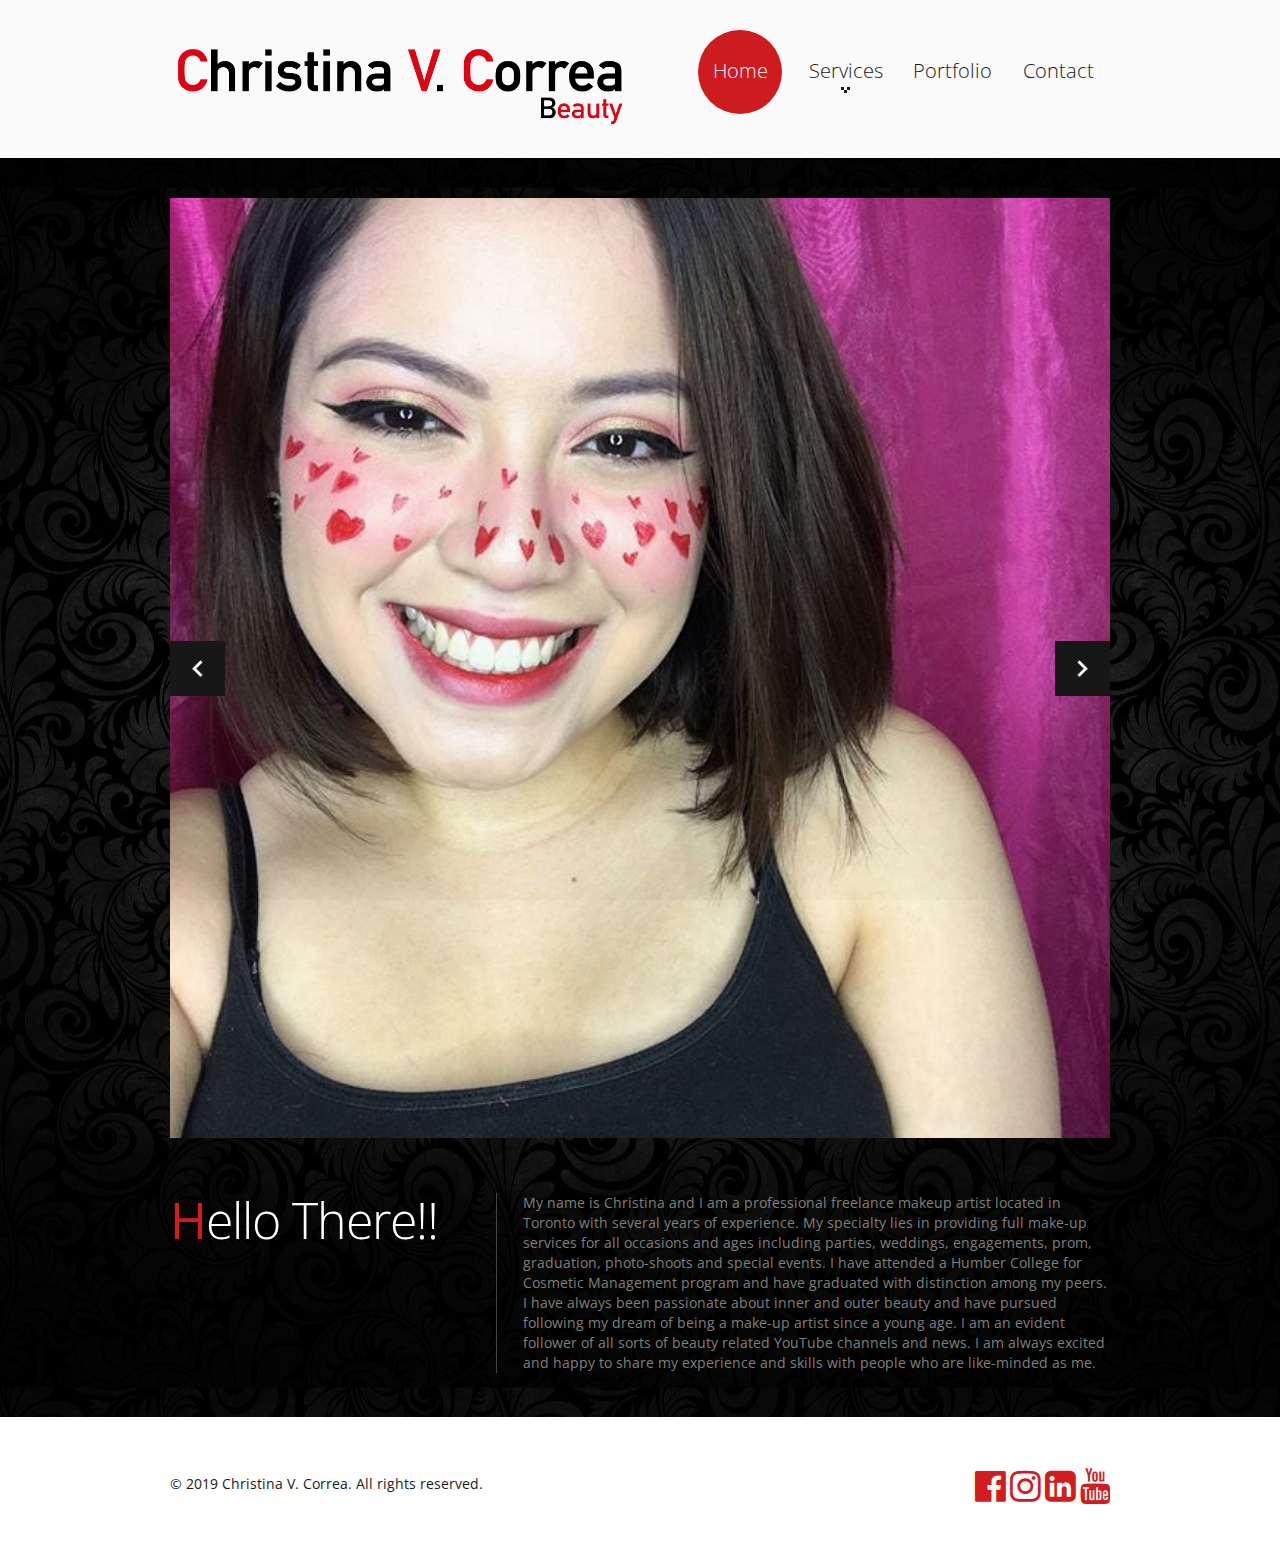
<file: index.html>
<!DOCTYPE html>
<html lang="en">
<head>
<title>CVC | Beauty</title>
<meta charset="utf-8">
<link rel="icon" href="img/favicon.ico" type="image/x-icon">
<link rel="shortcut icon" href="img/favicon.ico" type="image/x-icon">
<link rel="stylesheet" href="css/bootstrap.css" type="text/css" media="screen">
<link rel="stylesheet" href="css/responsive.css" type="text/css" media="screen">
<link rel="stylesheet" href="css/style.css" type="text/css" media="screen">
<link rel="stylesheet" href="css/touchTouch.css" type="text/css" media="screen">
<link rel="stylesheet" href="css/kwicks-slider.css" type="text/css" media="screen">
<link href='http://fonts.googleapis.com/css?family=Open+Sans:400,300' rel='stylesheet' type='text/css'>
<link rel="stylesheet" href="https://cdnjs.cloudflare.com/ajax/libs/font-awesome/4.7.0/css/font-awesome.min.css">
<script src="js/jquery.js"></script>
<script src="js/superfish.js"></script>
<script src="js/jquery.flexslider-min.js"></script>
<script src="js/jquery.kwicks-1.5.1.js"></script>
<script src="js/jquery.easing.1.3.js"></script>
<script src="js/jquery.cookie.js"></script>
<script src="js/touchTouch.jquery.js"></script>
<script>
if ($(window).width() > 1024) {
    document.write("<" + "script src='js/jquery.preloader.js'></" + "script>");
}
</script>
<script>
jQuery(window).load(function () {
    $x = $(window).width();
    if ($x > 1024) {
        jQuery("#content .row").preloader();
    }
    jQuery('.magnifier').touchTouch();
    jQuery('.spinner').animate({
        'opacity': 0
    }, 1000, 'easeOutCubic', function () {
        jQuery(this).css('display', 'none')
    });
});
</script>
</head>
<body>
<div class="spinner"></div>
<header>
  <div class="container clearfix">
    <div class="row">
      <div class="span12">
        <div class="navbar navbar_">
          <div class="container">
            <h1 class="brand brand_"><a href="index.html"><img alt="" src="img/logo.png" height="380" width="460"> </a></h1>
            <a class="btn btn-navbar btn-navbar_" data-toggle="collapse" data-target=".nav-collapse_">Menu<span class="icon-bar"></span> </a>
            <div class="nav-collapse nav-collapse_  collapse">
              <ul class="nav sf-menu">
                <li class="active"><a href="index.html">Home</a></li>
                <li class="sub-menu"><a href="services.html">Services</a>
                  <ul>
                    <li><a href="makeup.html">Make-Up</a></li>
                    <li><a href="teaching.html">Teaching</a></li>
                  </ul>
                </li>
                <li><a href="folio.html">Portfolio</a></li>
                <li><a href="contact.html">Contact</a></li>
              </ul>
            </div>
          </div>
        </div>
      </div>
    </div>
  </div>
</header>

<div class="bg-content">
  <div class="container">
    <div class="row">
      <div class="span12">
        <div class="flexslider">
          <ul class="slides">
            <li> <img src="img/slide-1.jpg" alt="" height="560" width="460"> </li>
            <li> <img src="img/slide-4.jpg" alt="" height="560" width="460"> </li>
            <li> <img src="img/slide-5.jpg" alt="" height="560" width="460"> </li>
            <li> <img src="img/slide-2.jpg" alt="" height="560" width="460"> </li>
            <li> <img src="img/slide-3.jpg" alt="" height="560" width="460"> </li>
          </ul>
        </div>
        <span id="responsiveFlag"></span>
        <div class="block-slogan">
          <h2>Hello There!!</h2>
          <div>
            <!--<p><a href="https://www.instagram.com/lizardqueenbeauty/" class="link-1">Click here</a> to view my instagram page for more work I have done in the past!</p>-->
            <p>My name is Christina and I am a professional freelance makeup artist located in Toronto with several years of experience. My specialty lies in providing full make-up services for all occasions and ages including parties, weddings, engagements, prom, graduation, photo-shoots and special events. I have attended a Humber College for Cosmetic Management program and have graduated with distinction among my peers. I have always been passionate about inner and outer beauty and have pursued following my dream of being a make-up artist since a young age. I am an evident follower of all sorts of beauty related YouTube channels and news. I am always excited and happy to share my experience and skills with people who are like-minded as me.</p>
          </div>
        </div>
      </div>
    </div>
  </div>
</div>

<footer>
  <div class="container clearfix">
    <ul class="list-social pull-right">
      <li><a class="fa fa-facebook-official" href="https://www.facebook.com/christina.correa.9" style="font-size:36px;color:#D21C20" ></a></li>
      <li><a class="fa fa-instagram" href="https://www.instagram.com/lizardqueenbeauty/" style="font-size:36px;color:#D21C20" ></a></li>
      <li><a class="fa fa-linkedin-square" href="https://ca.linkedin.com/in/pilliplee" style="font-size:36px;color:#D21C20" ></a></li>
      <li><a class="fa fa-youtube" href="https://www.youtube.com/channel/UCpJ8HXnXZpOdqgx5_9l3ImA" style="font-size:36px;color:#D21C20" ></a></li>
    </ul>
    <div class="privacy pull-left">© 2019 Christina V. Correa. All rights reserved.</div>
  </div>
</footer>
<script src="js/bootstrap.js"></script>
</body>
</html>
</file>
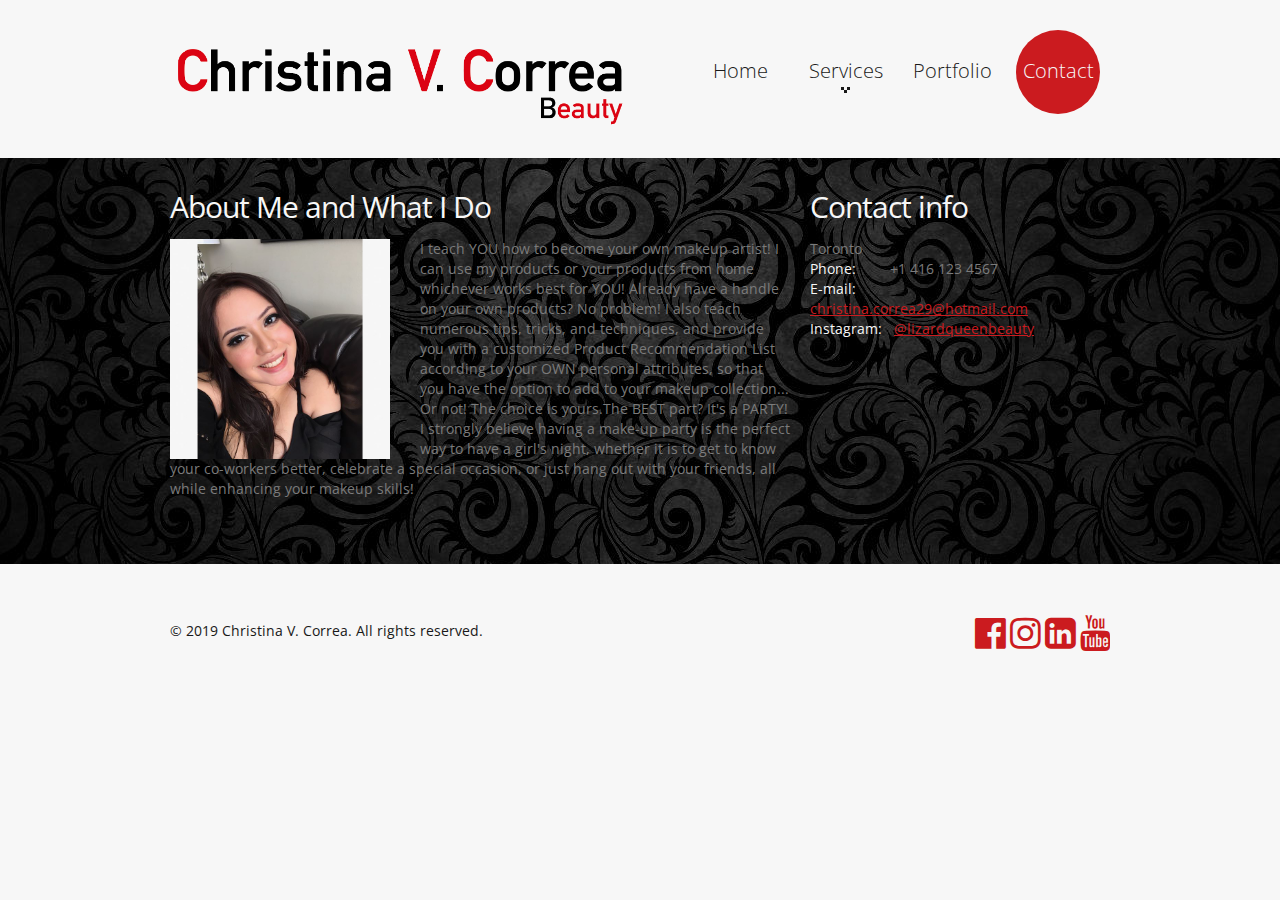
<file: contact.html>
<!DOCTYPE html>
<html lang="en">
<head>
<title>CVC | Beauty</title>
<meta charset="utf-8">
<link rel="icon" href="img/favicon.ico" type="image/x-icon">
<link rel="shortcut icon" href="img/favicon.ico" type="image/x-icon">
<link rel="stylesheet" href="css/bootstrap.css" type="text/css" media="screen">
<link rel="stylesheet" href="css/responsive.css" type="text/css" media="screen">
<link rel="stylesheet" href="css/style.css" type="text/css" media="screen">
<link href='http://fonts.googleapis.com/css?family=Open+Sans:400,300' rel='stylesheet' type='text/css'>
<link rel="stylesheet" href="https://cdnjs.cloudflare.com/ajax/libs/font-awesome/4.7.0/css/font-awesome.min.css">
<script src="js/jquery.js"></script>
<script src="js/superfish.js"></script>
<script src="js/jquery.easing.1.3.js"></script>
<script src="js/jquery.cookie.js"></script>
<script src="js/forms.js"></script>
<script>
jQuery(window).load(function () {
    jQuery('.spinner').animate({
        'opacity': 0
    }, 1000, 'easeOutCubic', function () {
        jQuery(this).css('display', 'none')
    });
});
</script>
</head>
<body>
<div class="spinner"></div>
<header>
  <div class="container clearfix">
    <div class="row">
      <div class="span12">
        <div class="navbar navbar_">
          <div class="container">
            <h1 class="brand brand_"><a href="index.html"><img alt="" src="img/logo.png" height="380" width="460"> </a></h1>
            <a class="btn btn-navbar" data-toggle="collapse" data-target=".nav-collapse_">Menu<span class="icon-bar"></span> </a>
            <div class="nav-collapse nav-collapse_  collapse">
              <ul class="nav sf-menu">
                <li><a href="index.html">Home</a></li>
                <li class="sub-menu"><a href="services.html">Services</a>
                  <ul>
                    <li><a href="makeup.html">Make-Up</a></li>
                    <li><a href="teaching.html">Teaching</a></li>
                  </ul>
                </li>
                <li><a href="folio.html">Portfolio</a></li>
                <li class="active"><a href="contact.html">Contact</a></li>
              </ul>
            </div>
          </div>
        </div>
      </div>
    </div>
  </div>
</header>
<div class="bg-content">
  <div id="content">
    <div class="container">
      <div class="row">
        <article class="span8">
          <h3>About Me and What I Do</h3>
          <figure class="img-indent"><img src="img/page1-img5.jpg" alt="" height="340" width="220"></figure>

          <p>I teach YOU how to become your own makeup artist! I can use my products or your products from home whichever works best for YOU! Already have a handle on your own products? No problem! I also teach numerous tips, tricks, and techniques, and provide you with a customized Product Recommendation List according to your OWN personal attributes, so that you have the option to add to your makeup collection... Or not! The choice is yours.The BEST part? It's a PARTY! I strongly believe having a make-up party is the perfect way to have a girl's night, whether it is to get to know your co-workers better, celebrate a special occasion, or just hang out with your friends, all while enhancing your makeup skills!</p>
        </article>
        <article class="span4">
          <h3>Contact info</h3>
          <address class="address-1">
          <strong>Toronto<br></strong>
          <div class="overflow">
            <span>Phone:</span>+1 416 123 4567<br>
            <span>E-mail:</span> <a href="mailto:christina.correa29@hotmail.com?Subject=Message%20From%20Website%20Viewer" class="mail-1">christina.correa29@hotmail.com</a><br>
            <span>Instagram:</span> <a href="https://www.instagram.com/lizardqueenbeauty/" class="mail-1">@lizardqueenbeauty</a></div>
          </address>
        </article>
      </div>
    </div>
  </div>
</div>
<footer>
  <div class="container clearfix">
    <ul class="list-social pull-right">
      <li><a class="fa fa-facebook-official" href="https://www.facebook.com/christina.correa.9" style="font-size:36px;color:#D21C20" ></a></li>
      <li><a class="fa fa-instagram" href="https://www.instagram.com/lizardqueenbeauty/" style="font-size:36px;color:#D21C20" ></a></li>
      <li><a class="fa fa-linkedin-square" href="https://ca.linkedin.com/in/pilliplee" style="font-size:36px;color:#D21C20" ></a></li>
      <li><a class="fa fa-youtube" href="https://www.youtube.com/channel/UCpJ8HXnXZpOdqgx5_9l3ImA" style="font-size:36px;color:#D21C20" ></a></li>
    </ul>
    <div class="privacy pull-left">© 2019 Christina V. Correa. All rights reserved.</div>
  </div>
</footer>
<script src="js/bootstrap.js"></script>
</body>
</html>
</file>
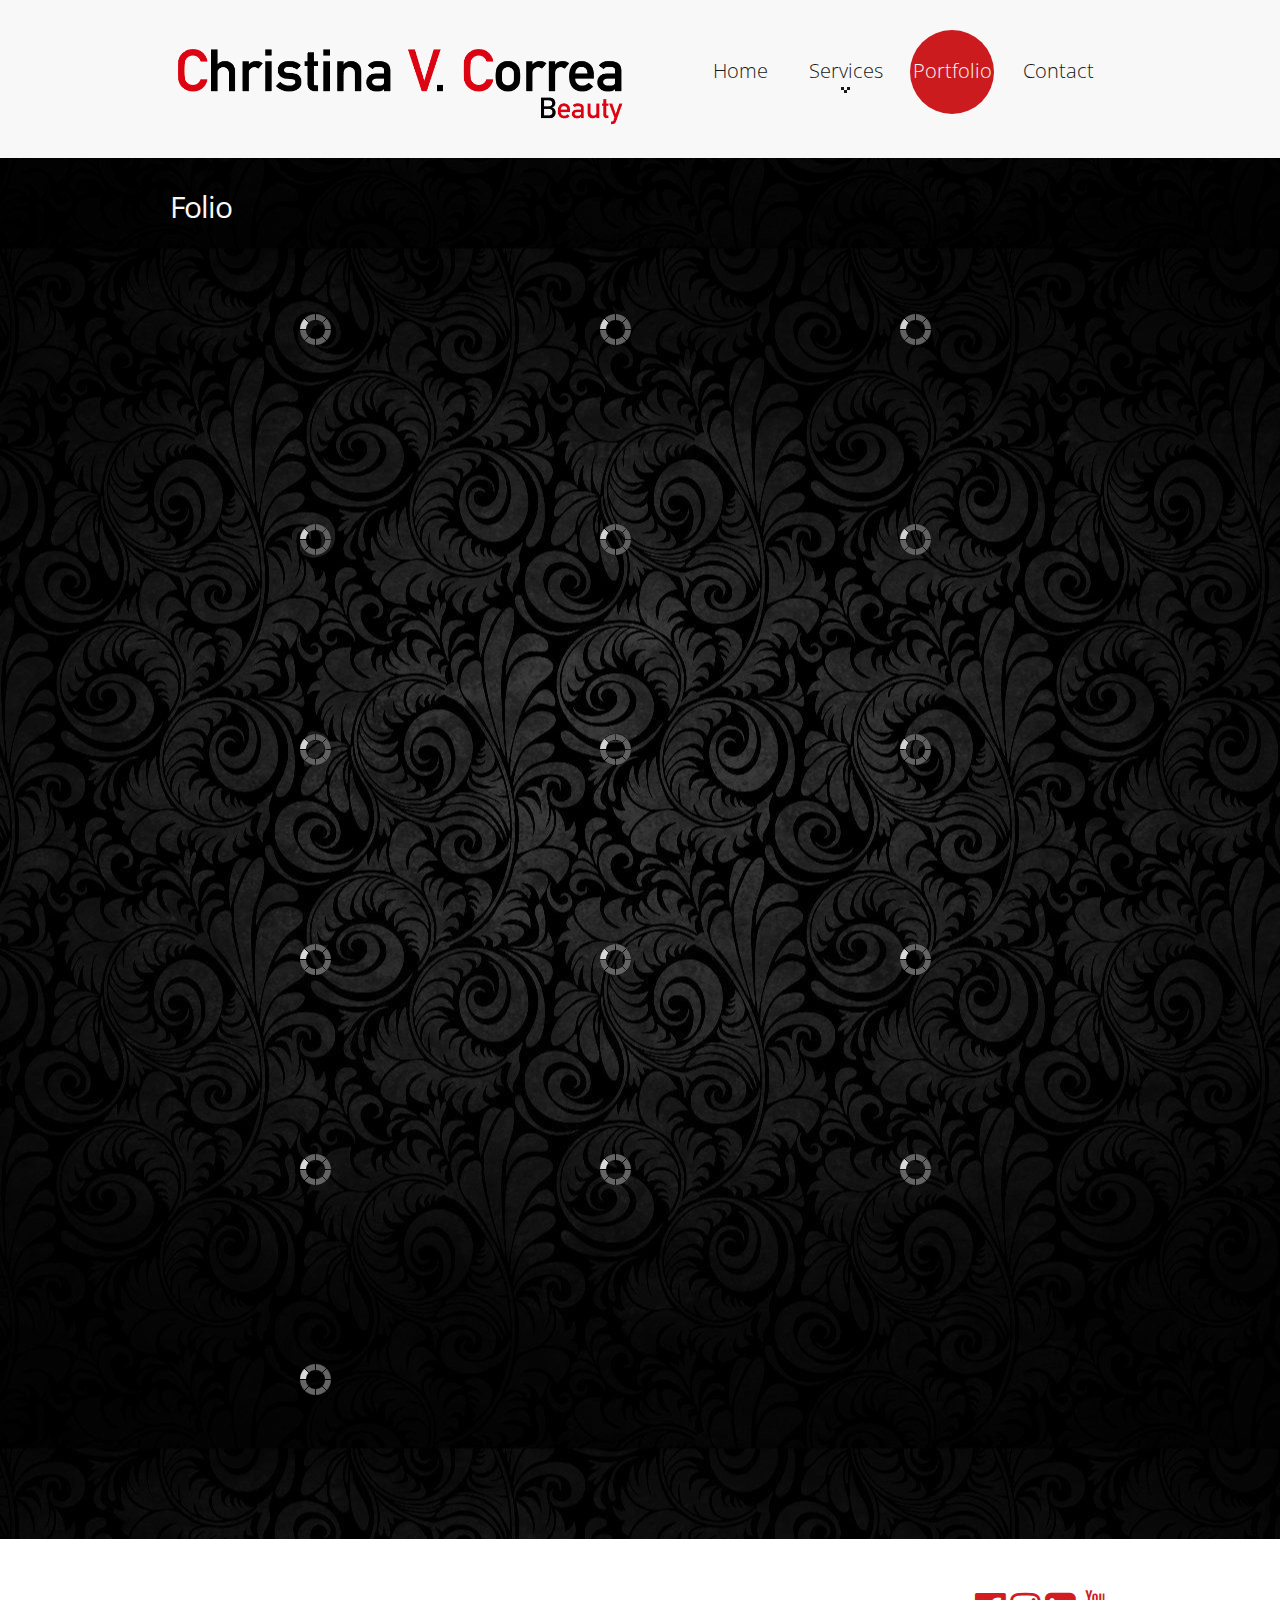
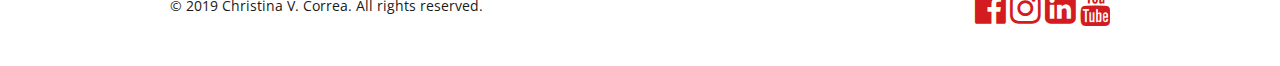
<file: folio.html>
<!DOCTYPE html>
<html lang="en">
<head>
<title>CVC | Beauty</title>
<meta charset="utf-8">
<link rel="icon" href="img/favicon.ico" type="image/x-icon">
<link rel="shortcut icon" href="img/favicon.ico" type="image/x-icon">
<link rel="stylesheet" href="css/bootstrap.css" type="text/css" media="screen">
<link rel="stylesheet" href="css/responsive.css" type="text/css" media="screen">
<link rel="stylesheet" href="css/style.css" type="text/css" media="screen">
<link rel="stylesheet" href="css/touchTouch.css" type="text/css" media="screen">
<link href='http://fonts.googleapis.com/css?family=Open+Sans:400,300' rel='stylesheet' type='text/css'>
<link rel="stylesheet" href="https://cdnjs.cloudflare.com/ajax/libs/font-awesome/4.7.0/css/font-awesome.min.css">
<script src="js/jquery.js"></script>
<script src="js/superfish.js"></script>
<script src="js/jquery.easing.1.3.js"></script>
<script src="js/jquery.cookie.js"></script>
<script src="js/touchTouch.jquery.js"></script>
<script>
if ($(window).width() > 1024) {
    document.write("<" + "script src='js/jquery.preloader.js'></" + "script>");
}
</script>
<script>
jQuery(window).load(function () {
    $x = $(window).width();
    if ($x > 1024) {
        jQuery("#content .row").preloader();
    }
    jQuery('.magnifier').touchTouch();
    jQuery('.spinner').animate({
        'opacity': 0
    }, 1000, 'easeOutCubic', function () {
        jQuery(this).css('display', 'none')
    });
});
</script>
</head>
<body>
<div class="spinner"></div>
<header>
  <div class="container clearfix">
    <div class="row">
      <div class="span12">
        <div class="navbar navbar_">
          <div class="container">
            <h1 class="brand brand_"><a href="index.html"><img alt="" src="img/logo.png" height="380" width="460"> </a></h1>
            <a class="btn btn-navbar" data-toggle="collapse" data-target=".nav-collapse_">Menu<span class="icon-bar"></span> </a>
            <div class="nav-collapse nav-collapse_  collapse">
              <ul class="nav sf-menu">
                <li><a href="index.html">Home</a></li>
                <li class="sub-menu"><a href="services.html">Services</a>
                  <ul>
                    <li><a href="makeup.html">Make-Up</a></li>
                    <li><a href="teaching.html">Teaching</a></li>
                  </ul>
                </li>
                <li class="active"><a href="folio.html">Portfolio</a></li>
                <li><a href="contact.html">Contact</a></li>
              </ul>
            </div>
          </div>
        </div>
      </div>
    </div>
  </div>
</header>
<div class="bg-content">
  <div id="content">
    <div class="container">
      <div class="row">
        <article class="span12">
          <h3>Folio</h3>
        </article>
        <div class="clear"></div>
        <ul class="portfolio clearfix">
          <li class="box"><a href="img/image-blank.png" class="magnifier"><img alt="" src="img/page3-img1.jpg"></a></li>
          <li class="box"><a href="img/image-blank.png" class="magnifier"><img alt="" src="img/page3-img2.jpg"></a></li>
          <li class="box"><a href="img/image-blank.png" class="magnifier"><img alt="" src="img/page3-img3.jpg"></a></li>
          <li class="box"><a href="img/image-blank.png" class="magnifier"><img alt="" src="img/page3-img4.jpg"></a></li>
          <li class="box"><a href="img/image-blank.png" class="magnifier"><img alt="" src="img/page3-img5.jpg"></a></li>
          <li class="box"><a href="img/image-blank.png" class="magnifier"><img alt="" src="img/page3-img6.jpg"></a></li>
          <li class="box"><a href="img/image-blank.png" class="magnifier"><img alt="" src="img/page3-img7.jpg"></a></li>
          <li class="box"><a href="img/image-blank.png" class="magnifier"><img alt="" src="img/page3-img8.jpg"></a></li>
          <li class="box"><a href="img/image-blank.png" class="magnifier"><img alt="" src="img/page3-img9.jpg"></a></li>
          <li class="box"><a href="img/image-blank.png" class="magnifier"><img alt="" src="img/page3-img10.jpg"></a></li>
          <li class="box"><a href="img/image-blank.png" class="magnifier"><img alt="" src="img/page3-img11.jpg"></a></li>
          <li class="box"><a href="img/image-blank.png" class="magnifier"><img alt="" src="img/page3-img12.jpg"></a></li>
          <li class="box"><a href="img/image-blank.png" class="magnifier"><img alt="" src="img/page3-img13.jpg"></a></li>
          <li class="box"><a href="img/image-blank.png" class="magnifier"><img alt="" src="img/page3-img14.jpg"></a></li>
          <li class="box"><a href="img/image-blank.png" class="magnifier"><img alt="" src="img/page3-img15.jpg"></a></li>
          <li class="box"><a href="img/image-blank.png" class="magnifier"><img alt="" src="img/page3-img16.jpg"></a></li>
        </ul>
      </div>
    </div>
  </div>
</div>
<footer>
  <div class="container clearfix">
    <ul class="list-social pull-right">
      <li><a class="fa fa-facebook-official" href="https://www.facebook.com/christina.correa.9" style="font-size:36px;color:#D21C20" ></a></li>
      <li><a class="fa fa-instagram" href="https://www.instagram.com/lizardqueenbeauty/" style="font-size:36px;color:#D21C20" ></a></li>
      <li><a class="fa fa-linkedin-square" href="https://ca.linkedin.com/in/pilliplee" style="font-size:36px;color:#D21C20" ></a></li>
      <li><a class="fa fa-youtube" href="https://www.youtube.com/channel/UCpJ8HXnXZpOdqgx5_9l3ImA" style="font-size:36px;color:#D21C20" ></a></li>
    </ul>
    <div class="privacy pull-left">© 2019 Christina V. Correa. All rights reserved.</div>
  </div>
</footer>
<script src="js/bootstrap.js"></script>
</body>
</html>
</file>
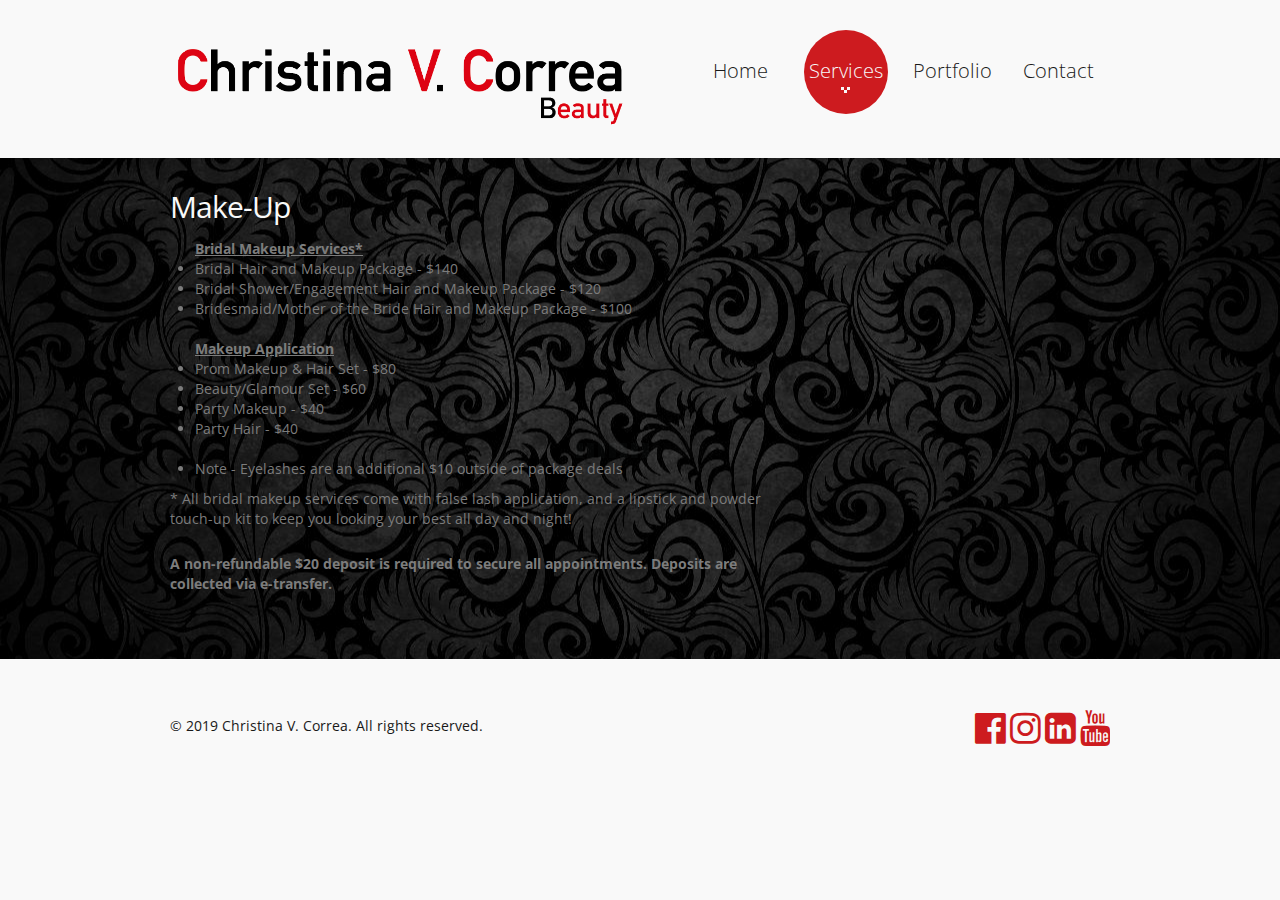
<file: makeup.html>
<!DOCTYPE html>
<html lang="en">
<head>
<title>CVC | Beauty</title>
<meta charset="utf-8">
<link rel="icon" href="img/favicon.ico" type="image/x-icon">
<link rel="shortcut icon" href="img/favicon.ico" type="image/x-icon">
<link rel="stylesheet" href="css/bootstrap.css" type="text/css" media="screen">
<link rel="stylesheet" href="css/responsive.css" type="text/css" media="screen">
<link rel="stylesheet" href="css/style.css" type="text/css" media="screen">
<link href='http://fonts.googleapis.com/css?family=Open+Sans:400,300' rel='stylesheet' type='text/css'>
<link rel="stylesheet" href="https://cdnjs.cloudflare.com/ajax/libs/font-awesome/4.7.0/css/font-awesome.min.css">
<script src="js/jquery.js"></script>
<script src="js/superfish.js"></script>
<script src="js/jquery.easing.1.3.js"></script>
<script src="js/jquery.cookie.js"></script>
<script>
if ($(window).width() > 1024) {
    document.write("<" + "script src='js/jquery.preloader.js'></" + "script>");
}
</script>
<script>
jQuery(window).load(function () {
    $x = $(window).width();
    if ($x > 1024) {
        jQuery("#content .row").preloader();
    }
    jQuery('.spinner').animate({
        'opacity': 0
    }, 1000, 'easeOutCubic', function () {
        jQuery(this).css('display', 'none')
    });
});
</script>
</head>
<body>
<div class="spinner"></div>
<header>
  <div class="container clearfix">
    <div class="row">
      <div class="span12">
        <div class="navbar navbar_">
          <div class="container">
            <h1 class="brand brand_"><a href="index.html"><img alt="" src="img/logo.png" height="380" width="460"> </a></h1>
            <a class="btn btn-navbar" data-toggle="collapse" data-target=".nav-collapse_">Menu<span class="icon-bar"></span> </a>
            <div class="nav-collapse nav-collapse_  collapse">
              <ul class="nav sf-menu">
                <li><a href="index.html">Home</a></li>
                <li class="sub-menu active"><a href="services.html">Services</a>
                  <ul>
                    <li><a href="makeup.html">Make-Up</a></li>
                    <li><a href="teaching.html">Teaching</a></li>
                  </ul>
                </li>
                <li><a href="folio.html">Portfolio</a></li>
                <li><a href="contact.html">Contact</a></li>
              </ul>
            </div>
          </div>
        </div>
      </div>
    </div>
  </div>
</header>

<div class="bg-content">
  <div id="content">
    <div class="container">
      <div class="row">
        <article class="span8">
          <h3>Make-Up</h3>
            <ul>
              <u><b>Bridal Makeup Services*</b></u>
              <li>Bridal Hair and Makeup Package - $140</li>
              <li>Bridal Shower/Engagement Hair and Makeup Package - $120</li>
              <li>Bridesmaid/Mother of the Bride Hair and Makeup Package - $100</li>
              <br>
              <u><b>Makeup Application</b></u>
              <li>Prom Makeup & Hair Set - $80</li>
              <li>Beauty/Glamour Set - $60</li>
              <li>Party Makeup - $40</li>
              <li>Party Hair - $40</li>
              <br>
              <li>Note - Eyelashes are an additional $10 outside of package deals</li>
            </ul>
          <p>* All bridal makeup services come with false lash application, and a lipstick and powder touch-up kit to keep you looking your best all day and night!</p>
          <p><b>A non-refundable $20 deposit is required to secure all appointments. Deposits are collected via e-transfer.</b></p>
        </article>
      </div>
    </div>
  </div>
</div>

<footer>
  <div class="container clearfix">
    <ul class="list-social pull-right">
      <li><a class="fa fa-facebook-official" href="https://www.facebook.com/christina.correa.9" style="font-size:36px;color:#D21C20" ></a></li>
      <li><a class="fa fa-instagram" href="https://www.instagram.com/lizardqueenbeauty/" style="font-size:36px;color:#D21C20" ></a></li>
      <li><a class="fa fa-linkedin-square" href="https://ca.linkedin.com/in/pilliplee" style="font-size:36px;color:#D21C20" ></a></li>
      <li><a class="fa fa-youtube" href="https://www.youtube.com/channel/UCpJ8HXnXZpOdqgx5_9l3ImA" style="font-size:36px;color:#D21C20" ></a></li>
    </ul>
    <div class="privacy pull-left">© 2019 Christina V. Correa. All rights reserved.</div>
  </div>
</footer>
<script src="js/bootstrap.js"></script>
</body>
</html>
</file>
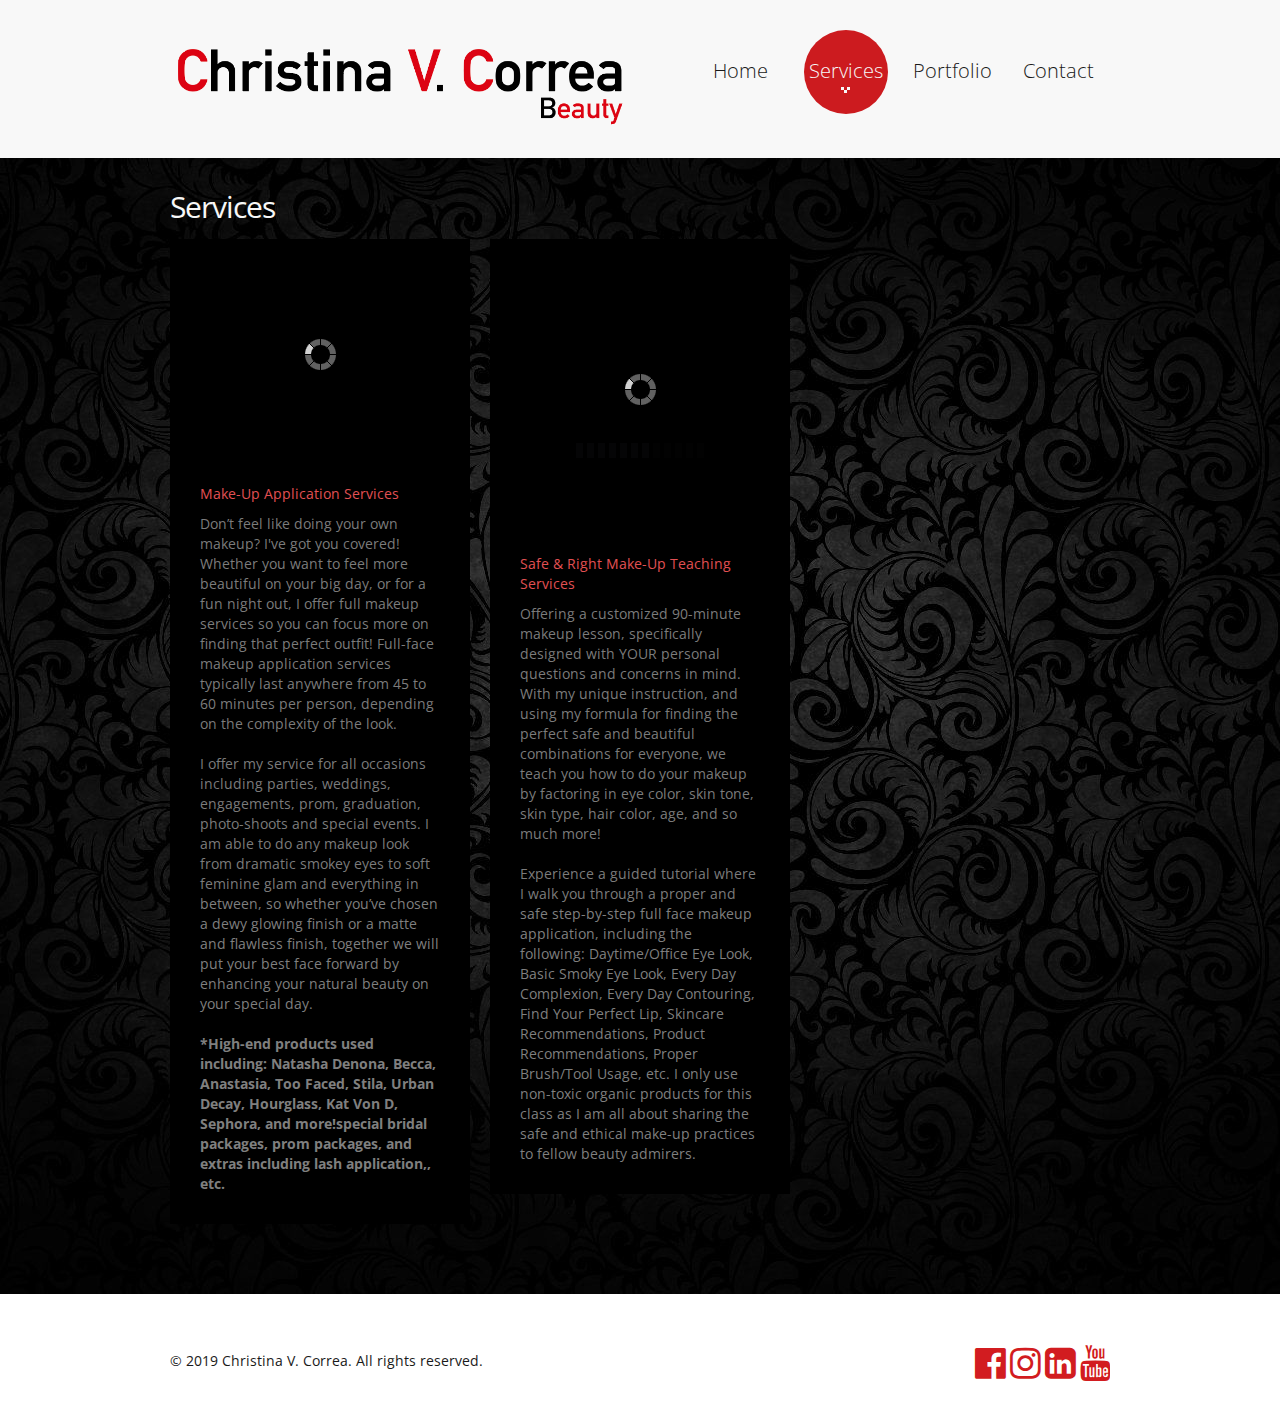
<file: services.html>
<!DOCTYPE html>
<html lang="en">
<head>
<title>CVC | Beauty</title>
<meta charset="utf-8">
<link rel="icon" href="img/favicon.ico" type="image/x-icon">
<link rel="shortcut icon" href="img/favicon.ico" type="image/x-icon">
<link rel="stylesheet" href="css/bootstrap.css" type="text/css" media="screen">
<link rel="stylesheet" href="css/responsive.css" type="text/css" media="screen">
<link rel="stylesheet" href="css/style.css" type="text/css" media="screen">
<link href='http://fonts.googleapis.com/css?family=Open+Sans:400,300' rel='stylesheet' type='text/css'>
<link rel="stylesheet" href="https://cdnjs.cloudflare.com/ajax/libs/font-awesome/4.7.0/css/font-awesome.min.css">
<script src="js/jquery.js"></script>
<script src="js/superfish.js"></script>
<script src="js/jquery.easing.1.3.js"></script>
<script src="js/jquery.cookie.js"></script>
<script>
if ($(window).width() > 1024) {
    document.write("<" + "script src='js/jquery.preloader.js'></" + "script>");
}
</script>
<script>
jQuery(window).load(function () {
    $x = $(window).width();
    if ($x > 1024) {
        jQuery("#content .row").preloader();
    }
    jQuery('.spinner').animate({
        'opacity': 0
    }, 1000, 'easeOutCubic', function () {
        jQuery(this).css('display', 'none')
    });
});
</script>
</head>
<body>
<div class="spinner"></div>
<header>
  <div class="container clearfix">
    <div class="row">
      <div class="span12">
        <div class="navbar navbar_">
          <div class="container">
            <h1 class="brand brand_"><a href="index.html"><img alt="" src="img/logo.png" height="380" width="460"> </a></h1>
            <a class="btn btn-navbar" data-toggle="collapse" data-target=".nav-collapse_">Menu<span class="icon-bar"></span> </a>
            <div class="nav-collapse nav-collapse_  collapse">
              <ul class="nav sf-menu">
                <li><a href="index.html">Home</a></li>
                <li class="sub-menu active"><a href="services.html">Services</a>
                  <ul>
                    <li><a href="makeup.html">Make-Up</a></li>
                    <li><a href="teaching.html">Teaching</a></li>
                  </ul>
                </li>
                <li><a href="folio.html">Portfolio</a></li>
                <li><a href="contact.html">Contact</a></li>
              </ul>
            </div>
          </div>
        </div>
      </div>
    </div>
  </div>
</header>
<div class="bg-content">
  <div id="content">
    <div class="container">
      <div class="row">
        <article class="span12">
          <h3>Services</h3>
        </article>
        <div class="clear"></div>
        <ul class="thumbnails thumbnails-1 list-services">
          <li class="span4">
            <div class="thumbnail thumbnail-1"> <img src="img/page2-img1.jpg" alt="">
              <section> <a href="makeup.html" class="link-1">Make-Up Application Services</a>
                <p>Don’t feel like doing your own makeup? I've got you covered! Whether you want to feel more beautiful on your big day, or for a fun night out, I offer full makeup services so you can focus more on finding that perfect outfit! Full-face makeup application services typically last anywhere from 45 to 60 minutes per person, depending on the complexity of the look.</p>
                <p>I offer my service for all occasions including parties, weddings, engagements, prom, graduation, photo-shoots and special events. I am able to do any makeup look from dramatic smokey eyes to soft feminine glam and everything in between, so whether you’ve chosen a dewy glowing finish or a matte and flawless finish, together we will put your best face forward by enhancing your natural beauty on your special day.</p>
                <p><b>*High-end products used including: Natasha Denona, Becca, Anastasia, Too Faced, Stila, Urban Decay, Hourglass, Kat Von D, Sephora, and more!special bridal packages, prom packages, and extras including lash application,, etc.</b></p>
              </section>
            </div>
          </li>
          <li class="span4">
            <div class="thumbnail thumbnail-1"> <img src="img/page2-img2.jpg" alt="">
              <section> <a href="teaching.html" class="link-1">Safe & Right Make-Up Teaching Services</a>
                <p>Offering a customized 90-minute makeup lesson, specifically designed with YOUR personal questions and concerns in mind. With my unique instruction, and using my formula for finding the perfect safe and beautiful combinations for everyone, we teach you how to do your makeup by factoring in eye color, skin tone, skin type, hair color, age, and so much more!</p>
                <p>Experience a guided tutorial where I walk you through a proper and safe step-by-step full face makeup application, including the following: Daytime/Office Eye Look, Basic Smoky Eye Look, Every Day Complexion, Every Day Contouring, Find Your Perfect Lip, Skincare Recommendations, Product Recommendations, Proper Brush/Tool Usage, etc. I only use non-toxic organic products for this class as I am all about sharing the safe and ethical make-up practices to fellow beauty admirers.</p>
              </section>
            </div>
          </li>
        </ul>
      </div>
    </div>
  </div>
</div>
<footer>
  <div class="container clearfix">
    <ul class="list-social pull-right">
      <li><a class="fa fa-facebook-official" href="https://www.facebook.com/christina.correa.9" style="font-size:36px;color:#D21C20" ></a></li>
      <li><a class="fa fa-instagram" href="https://www.instagram.com/lizardqueenbeauty/" style="font-size:36px;color:#D21C20" ></a></li>
      <li><a class="fa fa-linkedin-square" href="https://ca.linkedin.com/in/pilliplee" style="font-size:36px;color:#D21C20" ></a></li>
      <li><a class="fa fa-youtube" href="https://www.youtube.com/channel/UCpJ8HXnXZpOdqgx5_9l3ImA" style="font-size:36px;color:#D21C20" ></a></li>
    </ul>
    <div class="privacy pull-left">© 2019 Christina V. Correa. All rights reserved.</div>
  </div>
</footer>
<script src="js/bootstrap.js"></script>
</body>
</html>
</file>
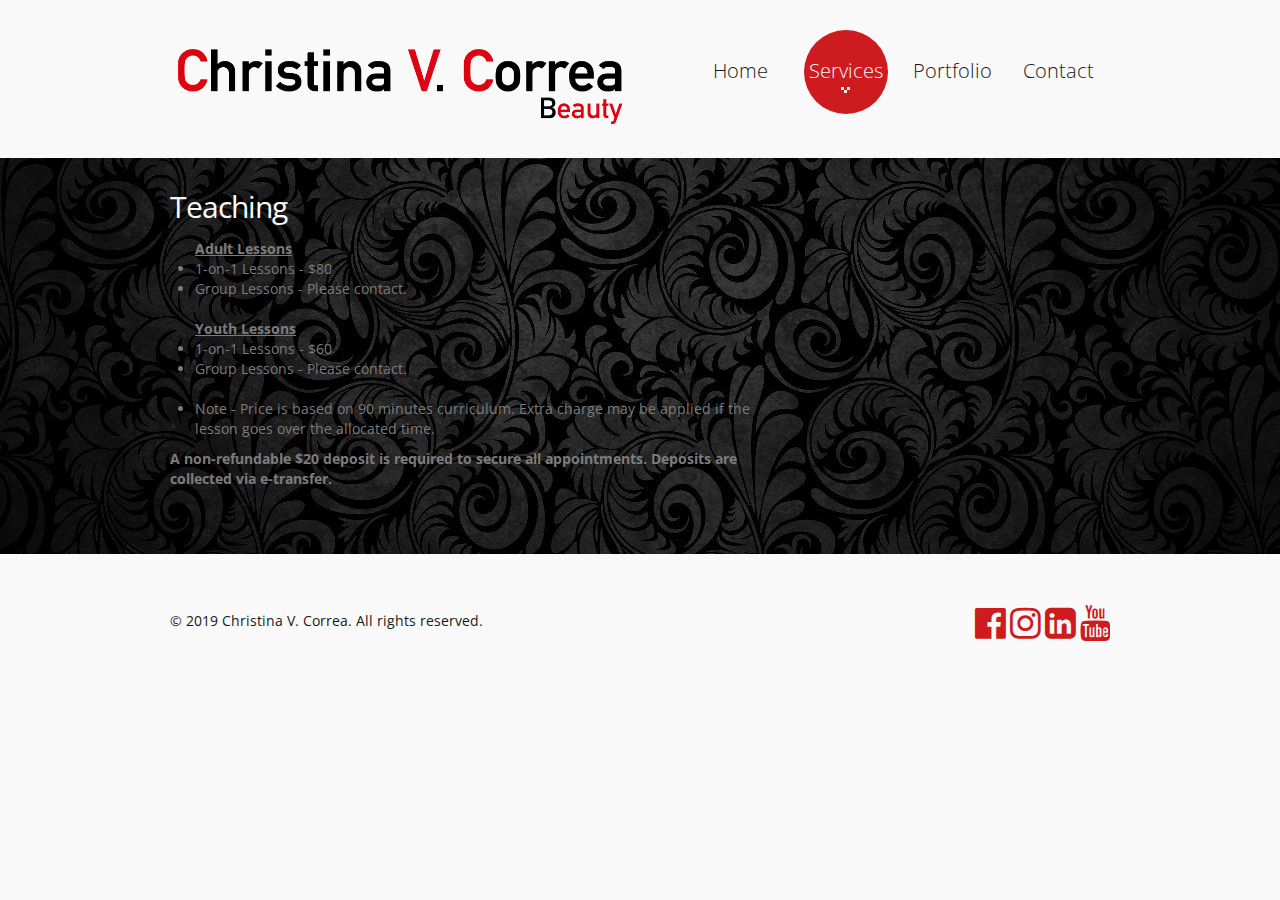
<file: teaching.html>
<!DOCTYPE html>
<html lang="en">
<head>
<title>CVC | Beauty</title>
<meta charset="utf-8">
<link rel="icon" href="img/favicon.ico" type="image/x-icon">
<link rel="shortcut icon" href="img/favicon.ico" type="image/x-icon">
<link rel="stylesheet" href="css/bootstrap.css" type="text/css" media="screen">
<link rel="stylesheet" href="css/responsive.css" type="text/css" media="screen">
<link rel="stylesheet" href="css/style.css" type="text/css" media="screen">
<link href='http://fonts.googleapis.com/css?family=Open+Sans:400,300' rel='stylesheet' type='text/css'>
<link rel="stylesheet" href="https://cdnjs.cloudflare.com/ajax/libs/font-awesome/4.7.0/css/font-awesome.min.css">
<script src="js/jquery.js"></script>
<script src="js/superfish.js"></script>
<script src="js/jquery.easing.1.3.js"></script>
<script src="js/jquery.cookie.js"></script>
<script>
if ($(window).width() > 1024) {
    document.write("<" + "script src='js/jquery.preloader.js'></" + "script>");
}
</script>
<script>
jQuery(window).load(function () {
    $x = $(window).width();
    if ($x > 1024) {
        jQuery("#content .row").preloader();
    }
    jQuery('.spinner').animate({
        'opacity': 0
    }, 1000, 'easeOutCubic', function () {
        jQuery(this).css('display', 'none')
    });
});
</script>
</head>
<body>
<div class="spinner"></div>
<header>
  <div class="container clearfix">
    <div class="row">
      <div class="span12">
        <div class="navbar navbar_">
          <div class="container">
            <h1 class="brand brand_"><a href="index.html"><img alt="" src="img/logo.png" height="380" width="460"> </a></h1>
            <a class="btn btn-navbar" data-toggle="collapse" data-target=".nav-collapse_">Menu<span class="icon-bar"></span> </a>
            <div class="nav-collapse nav-collapse_  collapse">
              <ul class="nav sf-menu">
                <li><a href="index.html">Home</a></li>
                <li class="sub-menu active"><a href="services.html">Services</a>
                  <ul>
                    <li><a href="makeup.html">Make-Up</a></li>
                    <li><a href="teaching.html">Teaching</a></li>
                  </ul>
                </li>
                <li><a href="folio.html">Portfolio</a></li>
                <li><a href="contact.html">Contact</a></li>
              </ul>
            </div>
          </div>
        </div>
      </div>
    </div>
  </div>
</header>

<div class="bg-content">
  <div id="content">
    <div class="container">
      <div class="row">
        <article class="span8">
          <h3>Teaching</h3>
            <ul>
              <u><b>Adult Lessons</b></u>
              <li>1-on-1 Lessons - $80</li>
              <li>Group Lessons - Please contact.</li>
              <br>
              <u><b>Youth Lessons</b></u>
              <li>1-on-1 Lessons - $60</li>
              <li>Group Lessons - Please contact.</li>
              <br>
              <li>Note - Price is based on 90 minutes curriculum. Extra charge may be applied if the lesson goes over the allocated time.</li>
            </ul>
          <p><b>A non-refundable $20 deposit is required to secure all appointments. Deposits are collected via e-transfer.</b></p>
        </article>
      </div>
    </div>
  </div>
</div>

<footer>
  <div class="container clearfix">
    <ul class="list-social pull-right">
      <li><a class="fa fa-facebook-official" href="https://www.facebook.com/christina.correa.9" style="font-size:36px;color:#D21C20" ></a></li>
      <li><a class="fa fa-instagram" href="https://www.instagram.com/lizardqueenbeauty/" style="font-size:36px;color:#D21C20" ></a></li>
      <li><a class="fa fa-linkedin-square" href="https://ca.linkedin.com/in/pilliplee" style="font-size:36px;color:#D21C20" ></a></li>
      <li><a class="fa fa-youtube" href="https://www.youtube.com/channel/UCpJ8HXnXZpOdqgx5_9l3ImA" style="font-size:36px;color:#D21C20" ></a></li>
    </ul>
    <div class="privacy pull-left">© 2019 Christina V. Correa. All rights reserved.</div>
  </div>
</footer>
<script src="js/bootstrap.js"></script>
</body>
</html>
</file>
<file: css/style.css>
@import url(http://fonts.googleapis.com/css?family=Dorsa);
@charset "utf-8";
/* CSS Document */
a[href^="tel:"] {
  color: inherit;
  text-decoration: none;
}
.color-1 {
  color: #efedef;
}
.img-indent {
  margin: 0px 30px 0 0;
  float: left;
}
.img-indent1 {
  margin: 1px 29px 16px 0;
  float: left;
}
.wrapper {
  width: 100%;
  overflow: hidden;
}
.center {
  text-align: center;
}
.spinner {
  position: fixed;
  left: 0px;
  top: 0px;
  width: 100%;
  height: 100%;
  z-index: 9999;
  background: url(../img/spinner.gif) 50% 50% no-repeat #000000;
}
.preloader {
  background: url(../img/loader.gif) center center no-repeat;
}
.clear {
  clear: both;
  line-height: 0;
  font-size: 0;
  overflow: hidden;
  height: 0;
  width: 100%;
}
.m-top {
  margin-top: -7px;
}
.overflow.extra {
  overflow: visible;
}
.left-0 {
  margin-left: 0 !important;
}
.overflow {
  overflow: hidden;
}
.inner-1 {
  padding-right: 30px;
}
/*------ header ------- */
header {
  padding: 30px 0 29px;
  z-index: 50;
}
/* navbar */
.navbar_ {
  margin: 0;
  position: relative;
}
.navbar_ .navbar-inner_ {
  padding: 0;
  margin: 0;
  border: none;
  min-height: inherit;
  filter: progid:DXImageTransform.Microsoft.gradient(enabled = false);
}
/*nav*/
.navbar_ .container {
  position: relative;
}
.nav-collapse_ {
  padding: 0;
  z-index: 10;
  float: right;
}
.nav-collapse_ .nav li {
  margin: 0;
  padding: 0;
  position: relative;
  zoom: 1;
}
.nav-collapse_ .nav > li {
  -webkit-box-shadow: none;
  -moz-box-shadow: none;
  box-shadow: none;
  background: none;
  margin-left: 22px;
}
.nav-collapse_ .nav li a {
  text-shadow: none;
  text-decoration: none;
  -webkit-transition: all 0.3s ease-in-out;
  -moz-transition: all 0.3s ease-in-out;
  -o-transition: all 0.3s ease-in-out;
  transition: all 0.3s ease-in-out;
  -webkit-box-shadow: none;
  -moz-box-shadow: none;
  box-shadow: none;
  text-transform: none;
  font-family: 'Open Sans', sans-serif;
  font-size: 20px;
  line-height: 22px;
  text-align: center;
  font-weight: 300;
  color: #1a1a1a;
}
.nav-collapse_ .nav > li > a {
  margin: 0;
  padding: 30px 0 32px;
  display: block;
  background: none;
  position: relative;
  z-index: 20;
  width: 84px;
  -webkit-border-radius: 44px;
  -moz-border-radius: 44px;
  border-radius: 44px;
}
.nav-collapse_ .nav > li > a .sf-sub-indicator {
  position: absolute;
  width: 9px;
  height: 6px;
  background: url(../img/indicator1.png) no-repeat 0 0;
  left: 50%;
  bottom: 21px;
  margin-left: -5px;
  -webkit-box-shadow: none;
  -moz-box-shadow: none;
  box-shadow: none;
  -webkit-border-radius: none;
  -moz-border-radius: none;
  border-radius: none;
}
.nav-collapse_ .nav > li.sfHover > a,
.nav-collapse_ .nav > li.sfHover > a:hover,
.nav-collapse_ .nav > li > a:hover,
.nav-collapse_ .nav > li.active > a,
.nav-collapse_ .nav > li.active > a:hover {
  background: #D21C20;
  color: #ffffff;
  -webkit-box-shadow: none;
  -moz-box-shadow: none;
  box-shadow: none;
}
.nav-collapse_ .nav > li.sfHover > a .sf-sub-indicator,
.nav-collapse_ .nav > li.active > a .sf-sub-indicator {
  background-position: 0 bottom;
}
.sub-menu > a {
  position: relative;
}
.nav-collapse_ .nav ul {
  position: absolute;
  display: none;
  width: 120px;
  left: -18px;
  top: 115px;
  list-style: none;
  zoom: 1;
  z-index: 9;
  background: #ffffff;
  padding: 12px 0;
  margin: 0;
}
.nav-collapse_ .nav ul li {
  text-align: center;
}
.nav-collapse_ .nav ul li a {
  padding: 4px 0;
  display: block;
  background: none;
}
.nav-collapse_ .nav > li > ul li > a:hover,
.nav-collapse_ .nav > li > ul li.sfHover > a {
  text-decoration: none;
  color: #ffffff;
  background: #D21C20;
}
.nav-collapse_ .nav ul .sf-sub-indicator {
  display: none;
}
.nav-collapse_ .nav ul ul li a {
  color: #ffffff;
}
.nav-collapse_ .nav li ul ul li a:hover {
  text-decoration: none;
  color: #000000;
}
/*------ logo ------- */
.navbar_ .brand_ {
  display: block;
  float: left;
  font-size: 0;
  line-height: 0;
  padding: 12px 0 0 4px;
  margin: 0;
}
.navbar_ .brand_ h1 {
  font-size: 0;
  line-height: 0;
}
/*------ h1, h2, h3, h4, h5, h6 ------- */
h1,
h2,
h3,
h4,
h5,
h6 {
  text-transform: none;
  color: #ffffff;
  font-family: 'Open Sans', sans-serif;
  font-weight: 300;
  letter-spacing: -1px;
}
h1 {
  font-size: 70px;
  line-height: 74px;
}
header h1 {
  padding: 0;
  margin: 0;
}
h2 {
  font-size: 50px;
  line-height: 52px;
}
h3 {
  font-size: 30px;
  line-height: 34px;
  margin: 32px 0 15px;
  font-weight: normal;
}
.content-extra h3 {
  margin: 42px 0 25px;
}
h4 {
  font-size: 48px;
  line-height: 50px;
  margin: 21px 0 20px;
}
h5 {
  font-size: 18px;
  color: #939393;
  font-weight: 600;
  letter-spacing: -1px;
}
p {
  padding-bottom: 25px;
  margin: 0;
}
/*--- header end ------*/
/*------ content ------- */
#content {
  position: relative;
  padding: 0 0 40px;
}
.bg-content {
  background: url(../img/bg-content.jpg) 50% 50%;
}
.block-slogan {
  overflow: hidden;
  padding-bottom: 44px;
}
.block-slogan h2:first-letter {
  color: #D21C20;
  font-weight: normal;
}
.block-slogan h2 {
  float: left;
  margin: 0;
  padding-right: 58px;
  line-height: 54px;
}
.block-slogan p {
  border-left: 1px solid #454545;
  padding: 0 0 0 26px;
}
.block-slogan div {
  overflow: hidden;
}
.row-1 {
  background: #000000;
  border-top: 1px solid #2d2d2d;
  border-bottom: 1px solid #2d2d2d;
  padding-bottom: 14px;
}
.ic {
  border:0;
  float:right;
  background:#fff;
  color:#f00;
  width:50%;
  line-height:10px;
  font-size:10px;
  margin:-220% 0 0 0;
  overflow:hidden;
  padding:0
}
/*------ thumbnails-1 ------- */
.thumbnails-1 {
  margin: 0;
  list-style: outside none;
}
.thumbnails-1 > li {
  margin-bottom: 40px;
}
.thumbnails-1 .thumbnail-1 {
  border: none;
  -webkit-border-radius: 0;
  -moz-border-radius: 0;
  border-radius: 0;
  -webkit-box-shadow: none;
  -moz-box-shadow: none;
  box-shadow: none;
  padding: 0;
  line-height: 20px;
}
.thumbnails-1 .thumbnail-1 section {
  padding-top: 25px;
}
.thumbnails-1 .thumbnail-1 section strong {
  color: #ffffff;
  font-weight: normal;
}
.border-horiz {
  background: url(../img/border-horiz.gif) repeat-x 0 0;
  height: 2px;
  margin: 16px 0 0;
}
.border-horiz.extra {
  margin-bottom: 10px;
}
.txt-1 {
  color: #ffffff;
  padding: 3px 0 10px;
}
/*------ list-services ------- */
.list-services .thumbnail-1 {
  background: #000000;
  padding: 10px;
}
.list-services a {
  margin-bottom: 10px;
  display: inline-block;
}
.list-services p {
  padding-bottom: 20px;
}
.list-services section {
  padding: 0 20px;
}
.list-services li {
  margin-bottom: 30px;
}
.quote-1 {
  border: medium none;
  color: #7f7f7f;
  display: block;
  margin: 0;
  padding: 0;
  position: relative;
}
.badge {
  font-size: 41px;
  line-height: 44px;
  width: 67px;
  text-shadow: 1px 1px #e8eaea;
  text-align: center;
  -webkit-border-radius: 36px;
  -moz-border-radius: 36px;
  border-radius: 36px;
  background: #d1cfd0;
  -webkit-box-shadow: 1px 1px #dddcde;
  -moz-box-shadow: 1px 1px #dddcde;
  box-shadow: 1px 1px #dddcde;
  float: left;
  margin-right: 18px;
  color: #1a1a1a;
  padding: 11px 0;
  border-right: 1px solid #eaedee;
  border-bottom: 1px solid #eaedee;
}
/*------ lists ------- */
/*------ list ------- */
.list.extra {
  width: 100%;
  margin: 0;
  float: none;
  padding-top: 5px;
}
.list.extra2 {
  width: 170px;
  padding-top: 5px;
}
.list-pad {
  padding-right: 28px;
}
.list {
  list-style: none outside;
  padding-top: 14px;
  float: left;
  width: 106px;
  margin: 0;
}
.list li {
  background: url(../img/marker-1.png) no-repeat 0 7px;
  padding-left: 10px;
  padding-bottom: 10px;
}
.list li.last {
  padding-bottom: 0;
}
.list.extra1 a,
.list.extra2 a {
  color: #7f7f7f;
}
.list.extra1 a:hover,
.list.extra2 a:hover {
  color: #D21C20;
}
.list li a {
  color: #D21C20;
  display: inline-block;
}
.list li a:hover {
  text-decoration: none;
  color: #ffffff;
}
/*----------- list-photo--------------*/
.list-photo {
  list-style: none outside;
  margin: 0;
  overflow: hidden;
  margin-left: -30px;
}
.list-photo li {
  float: left;
  margin: 0 0 30px 30px;
}
/*----------- .portfolio --------------*/
.portfolio {
  list-style: none outside;
  margin: 0;
}
.portfolio li {
  float: left;
  margin: 0 0 30px 30px;
}
.magnifier {
  opacity: 1;
  position: relative;
  height: auto;
  display: block;
  -webkit-transition: all 0.3s ease;
  -moz-transition: all 0.3s ease;
  -o-transition: all 0.3s ease;
  transition: all 0.3s ease;
}
.magnifier:hover {
  opacity: 0.7;
}
.magnifier:after {
  content: '';
  display: block;
  width: 100%;
  height: 100%;
  position: absolute;
  opacity: 0;
  left: 0;
  top: 0;
  background: url('../img/magnifier.png') center center no-repeat #000000;
  -webkit-transition: all 0.3s ease;
  -moz-transition: all 0.3s ease;
  -o-transition: all 0.3s ease;
  transition: all 0.3s ease;
}
.magnifier:hover:after {
  opacity: 0.6;
}
/*----------- .list-blog --------------*/
.list-blog {
  list-style: none outside;
  margin: 0;
}
.list-blog li {
  background: url(../img/border-horiz.gif) repeat-x 0 bottom;
  padding-bottom: 40px;
  margin-top: 32px;
}
.list-blog li.last {
  background: none;
}
.list-blog h3 {
  margin-bottom: 6px;
  margin-top: 0;
}
.list-blog img {
  margin: 21px 0 24px;
}
.date-1 {
  float: left;
  border-right: 1px solid #7f7f7f;
  line-height: 18px;
  padding-right: 8px;
}
.name-author {
  float: left;
  line-height: 18px;
  padding-left: 8px;
}
.name-author a {
  text-decoration: underline;
}
.comments {
  float: right;
  line-height: 18px;
  text-decoration: underline;
}
/*----------- search --------------*/
/* search-form */
#search {
  margin: 0;
  padding: 10px 0 0;
  overflow: hidden;
}
#search input {
  background: #ffffff;
  border: none;
  -webkit-box-shadow: none;
  -moz-box-shadow: none;
  box-shadow: none;
  line-height: 21px !important;
  width: 260px;
  float: left;
  margin: 0px 10px 0 0;
  padding: 4px 12px 5px;
  font-size: 14px;
  height: 30px;
  -webkit-border-radius: 0;
  -moz-border-radius: 0;
  border-radius: 0;
  -webkit-box-sizing: border-box;
  -moz-box-sizing: border-box;
  box-sizing: border-box;
}
#search input:focus {
  -webkit-box-shadow: none;
  -moz-box-shadow: none;
  box-shadow: none;
}
#search a {
  float: left;
}
/***** map *****/
.map {
  margin: 0 0 25px;
  padding-top: 10px;
  line-height: 0;
}
.map iframe {
  border: none;
  width: 100%;
  height: 370px;
}
/*------ mail & address------- */
.address-1 {
  overflow: hidden;
}
.address-1 strong {
  color: #7f7f7f;
  display: block;
  font-weight: normal;
}
.address-1 span {
  display: inline-block;
  width: 80px;
  color: #ffffff;
}
.mail-1 {
  text-decoration: underline;
  color: #D21C20;
}
.mail-1:hover {
  text-decoration: none;
}
.mail-2 {
  text-align: right;
}
.mail-2 a {
  color: #3c3c3c;
}
.mail-2 a:hover {
  text-decoration: underline;
}
/***** contact form *****/
#contact-form {
  position: relative;
  vertical-align: top;
  z-index: 1;
  margin: 0 0 20px;
  padding-top: 10px;
}
#contact-form fieldset {
  border: none;
  padding: 0;
  width: 100%;
  overflow: hidden;
}
#contact-form label {
  display: inline-block;
  min-height: 40px;
  position: relative;
  margin: 0;
}
#contact-form .message {
  min-height: 343px;
  width: 100%;
}
#contact-form input,
#contact-form textarea {
  font-family: 'Open Sans', sans-serif;
  padding: 4px 18px 5px;
  margin: 0;
  font-size: 14px;
  line-height: 21px !important;
  color: #7f7f7f;
  background: #ffffff;
  outline: none;
  width: 370px;
  border: none;
  -webkit-box-shadow: none;
  -moz-box-shadow: none;
  box-shadow: none;
  -webkit-border-radius: 0;
  -moz-border-radius: 0;
  border-radius: 0;
  -webkit-box-sizing: border-box;
  -moz-box-sizing: border-box;
  box-sizing: border-box;
}
#contact-form input {
  height: 30px;
}
#contact-form input:focus,
#contact-form textarea:focus {
  -webkit-box-shadow: none;
  -moz-box-shadow: none;
  box-shadow: none;
}
#contact-form .area .error {
  float: none;
}
#contact-form textarea {
  width: 100%;
  height: 323px;
  resize: none;
  overflow: auto;
}
#contact-form .success {
  display: none;
  margin-bottom: 20px;
  color: #000000;
  font-size: 14px;
  line-height: 16px;
  position: relative;
  background: #ffffff;
  padding: 12px 14px;
  text-transform: none;
}
#contact-form .error,
#contact-form .empty {
  color: #f00;
  font-size: 11px;
  line-height: 1.27em;
  display: none;
  overflow: hidden;
  margin-bottom: 5px;
  padding: 2px 4px 6px 4px;
  text-transform: none;
}
.buttons-wrapper {
  position: relative;
}
.buttons-wrapper a {
  margin-right: 10px;
  cursor: pointer;
}
.buttons-wrapper a:hover {
  text-decoration: none;
}
/*----------- buttons & links--------------*/
.btn-1 {
  color: #ffffff;
  background: #D21C20;
  padding: 5px 14px;
  -webkit-border-radius: 0;
  -moz-border-radius: 0;
  border-radius: 0;
  text-shadow: none;
  border: none;
  -webkit-box-shadow: none;
  -moz-box-shadow: none;
  box-shadow: none;
  -webkit-transition: all 0.3s ease;
  -moz-transition: all 0.3s ease;
  -o-transition: all 0.3s ease;
  transition: all 0.3s ease;
}
.btn-1:hover {
  color: #1a1a1a;
  -webkit-transition: all 0.3s ease;
  -moz-transition: all 0.3s ease;
  -o-transition: all 0.3s ease;
  transition: all 0.3s ease;
  text-decoration: none;
  background: #ffffff;
}
/* policy */.policy {
  position: relative;
  margin-top: -3px;
}
.policy strong {
  display: block;
  color: #ffffff;
  line-height: 16px;
  padding-bottom: 9px;
}
.policy p {
  color: #7f7f7f;
  padding-bottom: 21px;
}
/* block-404 */.block-404 {
  background: #ffffff;
  margin: 40px 0 30px;
  overflow: hidden;
}
.block-404 .img-404 {
  float: none;
  width: 100%;
}
.box-404 {
  padding: 42px 10px 0;
  overflow: hidden;
}
.box-404 h2 {
  color: #D21C20;
  font-size: 80px;
  line-height: 84px;
  font-weight: normal;
  margin: 0;
}
.box-404 h3 {
  color: #000000;
  margin: 0 0 21px;
}
.box-404 p {
  padding-bottom: 25px;
}
/* search-form 404 */#form-search {
  overflow: hidden;
  position: relative;
}
#form-search input {
  background: #e5e5e5;
  border-top: 1px solid #c3c3c3;
  border-right: 1px solid #d9d9d9;
  border-left: 1px solid #d9d9d9;
  border-bottom: none;
  -webkit-box-shadow: none;
  -moz-box-shadow: none;
  box-shadow: none;
  line-height: 21px !important;
  width: 84%;
  font-size: 14px;
  margin: 0 10px 0 0;
  padding: 4px 12px 5px;
  height: 30px;
  -webkit-border-radius: 0;
  -moz-border-radius: 0;
  border-radius: 0;
  -webkit-box-sizing: border-box;
  -moz-box-sizing: border-box;
  box-sizing: border-box;
  float: left;
}
#form-search input:focus {
  -webkit-box-shadow: none;
  -moz-box-shadow: none;
  box-shadow: none;
}
#form-search a {
  float: left;
}
/*--- content end ------*/
/*------ footer ------- */
footer {
  padding: 51px 0 40px;
}
.privacy {
  color: #1a1a1a;
  padding-top: 6px;
}
.privacy a {
  color: #D21C20;
}
.list-social {
  list-style: none outside none;
  overflow: hidden;
  margin: 0;
}
.list-social a {
  width: 30px;
  height: 30px;
  -webkit-transition: all 0.2s linear;
  -moz-transition: all 0.2s linear;
  -o-transition: all 0.2s linear;
  transition: all 0.2s linear;
  background-position: 0 0;
  background-repeat: no-repeat;
}
.list-social a.icon-1 {
  background-image: url(../img/soc-icon-1.png);
}
.list-social a.icon-2 {
  background-image: url(../img/soc-icon-2.png);
}
.list-social a.icon-3 {
  background-image: url(../img/soc-icon-3.png);
}
.list-social a.icon-4 {
  background-image: url(../img/soc-icon-4.png);
}
.list-social a.icon-5 {
  background-image: url(../img/soc-icon-5.png);
}
.list-social li {
  float: left;
  margin-left: 5px;
}
.list-social a:hover {
  background-position: 0 bottom;
}
/*--- footer end ------*/
@media (min-width: 1300px) {
  .box-404 {
    overflow: hidden;
  }
  .block-404 .img-404 {
    width: 770px;
    height: 393px;
    float: left;
  }
  #search input {
    width: 286px;
  }
  #form-search input {
    width: 216px;
  }
  .box-404 {
    padding: 42px 50px 0;
  }
  .address-1 strong {
    float: left;
    width: 154px;
  }
  .list-photo li.last {
    margin-right: 0;
  }
  .overflow.extra {
    overflow: hidden;
  }
}
@media (max-width: 1299px) and (min-width: 979px) {
  .overflow.extra {
    overflow: visible;
  }
}
@media (max-width: 1300px) {
  #search input {
    width: 200px;
  }
}
@media (max-width: 979px) {
  #search input {
    width: 127px;
  }
  .block-404 .img-404 {
    margin-left: 0;
  }
  .img-indent1 img {
    width: 100%;
  }
  #contact-form label {
    display: block;
  }
  #contact-form input,
  #contact-form textarea {
    width: 100%;
  }
  .inner-1 {
    padding: 0;
  }
  .block-slogan h2 {
    padding-right: 30px;
  }
}
@media (min-width: 768px) and (max-width: 979px) {
  .navbar_ .btn {
    display: none !important;
  }
  /* navbar */
  .navbar_ {
    margin: 0;
    position: relative;
  }
  .navbar_ .navbar-inner_ {
    padding: 0;
    margin: 0;
    border: none;
    min-height: inherit;
    filter: progid:DXImageTransform.Microsoft.gradient(enabled = false);
  }
  /*nav*/
  .navbar_ .container {
    position: relative;
  }
  .nav-collapse_ {
    height: auto !important;
    overflow: visible !important;
    clear: none !important;
  }
  .nav-collapse_ .nav > li {
    float: left !important;
    margin-left: 10px;
  }
  .portfolio {
    margin-left: -10px;
  }
  .portfolio li {
    margin-left: 30px;
    width: 45%;
  }
  .portfolio li img {
    width: 100%;
  }
  .img-indent {
    float: none;
    margin: 0 0 18px 0;
  }
  .img-indent img {
    width: 100%;
  }
  #contact-form input,
  #contact-form textarea {
    width: 100%;
  }
  #form-search input {
    width: 74%;
  }
}
@media (max-width: 767px) {
  body {
    padding: 0;
  }
  /* navbar */
  .nav-collapse_ {
    padding-top: 0px;
    padding-right: 0;
  }
  .navbar_ .nav-collapse_ {
    position: absolute;
    left: auto;
    top: 105px;
    right: 0;
  }
  .navbar_ .btn {
    display: inline-block;
    float: right;
    background: #D21C20;
    padding: 18px 0 20px;
    text-decoration: none;
    margin: 0;
    font-size: 20px;
    line-height: 24px;
    text-shadow: none;
    color: #ffffff;
    -webkit-box-shadow: none;
    -moz-box-shadow: none;
    box-shadow: none;
    border: none;
    -webkit-border-radius: 30px;
    -moz-border-radius: 30px;
    border-radius: 30px;
    width: 63px;
    text-align: center;
    font-weight: normal;
    position: relative;
  }
  .navbar_ .btn:hover {
    background: #181818;
    color: #ffffff;
  }
  .navbar_ .btn .icon-bar {
    position: absolute;
    width: 9px;
    height: 6px;
    background: url(../img/indicator.png) no-repeat 0 0;
    left: 50%;
    bottom: 12px;
    margin-left: -5px;
    -webkit-box-shadow: none;
    -moz-box-shadow: none;
    box-shadow: none;
    -webkit-border-radius: none;
    -moz-border-radius: none;
    border-radius: none;
  }
  .nav-collapse_ .nav {
    position: relative;
    zoom: 1;
    z-index: 999;
    width: 113px;
    background: #ffffff;
    padding: 12px 0;
    margin: 0;
    -webkit-border-radius: 0;
    -moz-border-radius: 0;
    border-radius: 0;
  }
  .nav-collapse_ .nav li {
    background: none;
    margin: 0;
    padding: 0;
    display: block;
    width: 100%;
    text-align: center;
  }
  .nav-collapse_ .nav li a {
    display: block;
    font-weight: normal;
    padding: 0;
    -webkit-border-radius: 0;
    -moz-border-radius: 0;
    border-radius: 0;
    width: 100%;
    padding: 8px 0;
    font-weight: normal;
  }
  .nav-collapse_ .nav > li.sfHover,
  .nav-collapse_ .nav > li:hover,
  .nav-collapse_ .nav > li.active,
  .nav-collapse_ .nav > li.active {
    background: none;
  }
  .nav-collapse_ .nav > li.sfHover > a,
  .nav-collapse_ .nav > li.sfHover > a:hover,
  .nav-collapse_ .nav > li > a:hover,
  .nav-collapse_ .nav > li.active > a,
  .nav-collapse_ .nav > li.active > a:hover {
    text-decoration: none;
    color: #ffffff;
    background: #D21C20;
  }
  .sub-menu > a {
    position: relative;
    display: block;
  }
  .nav-collapse_ .nav ul {
    position: relative;
    display: none;
    width: 100%;
    list-style: none;
    zoom: 1;
    z-index: 9;
    background: #ffffff;
    padding: 0;
    margin: 0;
    left: 0;
    top: 0;
  }
  .nav-collapse_ .nav ul li a {
    display: block;
    font-size: 16px;
    padding: 4px 0;
  }
  .nav-collapse_ .nav ul li a:hover {
    background: #D21C20 !important;
  }
  .row {
    padding: 0 20px;
  }
  footer {
    padding-left: 20px;
    padding-right: 20px;
  }
  .bg-glow {
    background: none;
  }
  .thumbnail-1 > img {
    width: 100%;
  }
  #form-search input {
    width: 70%;
  }
  .portfolio {
    margin-left: -30px;
  }
  .portfolio li {
    float: left;
    margin-left: 30px;
    width: 44%;
  }
  .portfolio li img {
    width: 100%;
  }
  #search input {
    width: 66%;
  }
  .thumbnails-1 .thumbnail-1 img {
    width: 100%;
  }
  .thumbnails-1 {
    margin-left: -20px;
  }
  .thumbnails-1 li {
    float: left;
    width: 45%;
    margin-left: 20px;
  }
}
@media (max-width: 640px) {
  .block-slogan h2 {
    float: none;
    margin-bottom: 16px;
    padding: 0;
  }
  .block-slogan p {
    border: none;
    padding-left: 0;
  }
  .portfolio li {
    float: left;
    margin-left: 30px;
    width: 43%;
  }
  .portfolio li img {
    width: 100%;
  }
}
@media (max-width: 600px) {
  .thumbnails-1 .thumbnail-1 img {
    width: 100%;
  }
  .thumbnails-1 {
    margin-left: 0px;
  }
  .thumbnails-1 li {
    float: none;
    width: 100%;
    margin-left: 0px;
  }
  .img-indent {
    float: none;
    margin: 0 0 16px 0;
  }
  .img-indent img {
    width: 100%;
  }
}
@media (max-width: 480px) {
  .list-social {
    float: none !important;
  }
  .privacy {
    float: none !important;
    padding-left: 10px;
  }
  .portfolio {
    margin: 0;
  }
  .portfolio li img {
    width: 100%;
  }
  .portfolio li {
    float: none;
    margin: 0 0 20px 0;
    width: 100%;
  }
  #form-search input {
    width: 100%;
  }
  #search input {
    width: 66%;
  }
  #form-search input {
    width: 66%;
  }
  footer {
    padding: 31px 0;
  }
  #contact-form textarea {
    height: 280px;
  }
  #contact-form .message {
    min-height: 290px;
  }
}
@media (max-width: 320px) {
  .brand_ a img {
    width: 190px;
    height: auto;
  }
  .list-photo {
    margin: 0;
  }
  .list-photo li {
    float: none;
    margin: 0 0 30px 0;
  }
  .list-photo li img {
    width: 100%;
  }
  #search input {
    width: 61%;
  }
  .img-indent1 {
    float: none;
    margin: 1px 0 16px;
  }
  .overflow.extra {
    overflow: visible;
  }
  #form-search input {
    width: 57%;
  }
}
.clearfix {
  *zoom: 1;
}
.clearfix:before,
.clearfix:after {
  display: table;
  content: "";
  line-height: 0;
}
.clearfix:after {
  clear: both;
}
.hide-text {
  font: 0/0 a;
  color: transparent;
  text-shadow: none;
  background-color: transparent;
  border: 0;
}
.input-block-level {
  display: block;
  width: 100%;
  min-height: 30px;
  -webkit-box-sizing: border-box;
  -moz-box-sizing: border-box;
  box-sizing: border-box;
}
</file>
<file: css/touchTouch.css>
/* The gallery overlay */

#galleryOverlay{
	width:100%;
	height:100%;
	position:fixed;
	top:0;
	left:0;
	opacity:0;
	z-index:100000;
	background-color:#222;
	background-color:rgba(0,0,0,0.8);
	overflow:hidden;
	display:none;
	
	-moz-transition:opacity 1s ease;
	-webkit-transition:opacity 1s ease;
	transition:opacity 1s ease;
}

/* This class will trigger the animation */

#galleryOverlay.visible{
	opacity:1;
}

#gallerySlider{
	height:100%;
	
	left:0;
	top:0;
	
	width:100%;
	white-space: nowrap;
	position:absolute;
	
	-moz-transition:left 0.4s ease;
	-webkit-transition:left 0.4s ease;
	transition:left 0.4s ease;
}

#gallerySlider .placeholder{
	background: url(../img/loader.gif) no-repeat center center;
	height: 100%;
	line-height: 1px;
	text-align: center;
	width:100%;
	display:inline-block;
}

/* The before element moves the
 * image halfway from the top */

#gallerySlider .placeholder:before{
	content: "";
	display: inline-block;
	height: 50%;
	width: 1px;
	margin-right:-1px;
}

#gallerySlider .placeholder img{
	display: inline-block;
	max-height: 100%;
	max-width: 100%;
	vertical-align: middle;
}

#gallerySlider.rightSpring{
	-moz-animation: rightSpring 0.3s;
	-webkit-animation: rightSpring 0.3s;
}

#gallerySlider.leftSpring{
	-moz-animation: leftSpring 0.3s;
	-webkit-animation: leftSpring 0.3s;
}

/* Firefox Keyframe Animations */

@-moz-keyframes rightSpring{
	0%{		margin-left:0px;}
	50%{	margin-left:-30px;}
	100%{	margin-left:0px;}
}

@-moz-keyframes leftSpring{
	0%{		margin-left:0px;}
	50%{	margin-left:30px;}
	100%{	margin-left:0px;}
}

/* Safari and Chrome Keyframe Animations */

@-webkit-keyframes rightSpring{
	0%{		margin-left:0px;}
	50%{	margin-left:-30px;}
	100%{	margin-left:0px;}
}

@-webkit-keyframes leftSpring{
	0%{		margin-left:0px;}
	50%{	margin-left:30px;}
	100%{	margin-left:0px;}
}

/* Arrows */

#prevArrow,#nextArrow{
	border:none;
	text-decoration:none;
	background:url('../img/arrows.png') no-repeat;
	opacity:0.5;
	cursor:pointer;
	position:absolute;
	width:43px;
	height:58px;
	
	top:50%;
	margin-top:-29px;
	
	-moz-transition:opacity 0.2s ease;
	-webkit-transition:opacity 0.2s ease;
	transition:opacity 0.2s ease;
}

#prevArrow:hover, #nextArrow:hover{
	opacity:1;
}

#prevArrow{
	background-position:left top;
	left:40px;
}

#nextArrow{
	background-position:right top;
	right:40px;
}
</file>
<file: css/kwicks-slider.css>
@charset "utf-8";
/* CSS Document */

/* FlexSlider Necessary Styles
*********************************/

.flex-container a,
.flexslider a,
.flex-container a:active,
.flexslider a:active,
.flex-container a:focus,
.flexslider a:focus  {outline: none;}
.slides,
.flex-control-nav,
.flex-direction-nav {margin: 0; padding: 0; list-style: none;}

.flex-direction-nav {z-index:8;position:relative}

/* FlexSlider Necessary Styles
*********************************/
.flexslider {margin: 40px 0 55px; padding: 0;background:#000;}
.flexslider .slides > li {display: none; -webkit-backface-visibility: hidden;} /* Hide the slides before the JS is loaded. Avoids image jumping */
.flexslider .slides img {max-width: 100%; display: block;}
.flex-pauseplay span {text-transform: capitalize;}

/* Clearfix for the .slides element */
.slides:after {content: "."; display: block; clear: both; visibility: hidden; line-height: 0; height: 0;}
html[xmlns] .slides {display: block;}
* html .slides {height: 1%;}

/* No JavaScript Fallback */
/* If you are not using another script, such as Modernizr, make sure you
 * include js that eliminates this class on page load */
.no-js .slides > li:first-child {display: block;}
/* Clearfix for the .slides element */
.slides:after {
	content: ".";
	display: block;
	clear: both;
	visibility: hidden;
	line-height: 0;
	height: 0;
}
html[xmlns] .slides {
	display: block;
}
* html .slides {
	height: 1%;
}
/* No JavaScript Fallback */
/* If you are not using another script, such as Modernizr, make sure you
 * include js that eliminates this class on page load */
.no-js .slides > li:first-child {
	display: block;
}
.flexslider, .flex-container {
	position: relative;	

}

.flexslider { zoom: 1;}
.flexslider .slides {zoom: 1;}
.flexslider .slides > li {position: relative;}
/* Suggested container for "Slide" animation setups. Can replace this with your own, if you wish */
.flex-container {zoom: 1; position: relative;}

.flexslider .slides > li {	
	width:20%;
	overflow:hidden;
	position:relative;
	
}
.flexslider .slides > li .flex-caption {
	font-family: 'Dorsa', sans-serif;
	color:#fff;
	font-size:100px;
	line-height:104px;
	position:absolute;
	top:50%;
	left:50%;
	margin:-50px 0 0 -10px;
	opacity:1;
	-webkit-transition: all 0.3s ease;
	-moz-transition: all 0.3s ease;
	-o-transition: all 0.3s ease;
	transition: all 0.3s ease;
}
.flexslider .slides > li.active .flex-caption {
	opacity:0
}
.flexslider .slides {
	margin:0;
	list-style: none outside none;
}
.flexslider .slides > li{
	opacity:0.6
}
.flexslider .slides > li.active {
	opacity:1
}
.flexslider .slides img {
	display: block;
	max-width: 770px;
}
.flexslider .hover-img {
	position:absolute;
	top:0;
	left:0;
	opacity:0;
}
/* Caption style */
	.flex-caption {
}
#responsiveFlag {
	display:block;
}


@media handheld, only screen and (min-width:1300px) {
	.flexslider .slides > li {
		display:block;	
	}	
	#responsiveFlag{display:block;}
}

 @media only screen and (max-width: 1299px) {
.flexslider .slides > li {
	opacity:1
}	 
 .flexslider .slides img {
max-width: 100%;width:100%
}
 .flex-control-nav {
display:none;
}
 .flex-direction-nav {
position: absolute;
left: 0;
top: 50%;
width:100%;
overflow:hidden;
margin:-27px 0 0 0;
list-style: none outside none;
}
 .flex-direction-nav li {
float:left;
width:50%;
height:100%;
text-align:right;font-size:0;
line-height:0;overflow:hidden
}
 .flex-direction-nav li:first-child {
text-align:left
}
 .flex-direction-nav a {
display:inline-block;
font-size:0;
line-height:0;
text-indent:-1000px;
overflow:hidden;
width:55px;
height:55px;
vertical-align:middle;
}
 .flex-direction-nav a:hover {
text-decoration:none;
}
 .flex-direction-nav a.flex-next {
text-align:right;
background:url(../img/next.png) no-repeat 50% 50% #181818
}
 .flex-direction-nav a.flex-prev {
text-align:left;
background:url(../img/prev.png) no-repeat 50% 50% #181818
}
.flex-direction-nav a:hover{background-color:#e85356}


 #responsiveFlag {
font-size:0;
line-height:0;
display:inline;
}
}

@media only screen and (max-width: 420px) {
 .flex-direction-nav {
margin-top:-20px
}
 .flex-direction-nav a {
width:40px;
height:40px
}
}
 @media (max-width: 320px) {
 .flex-direction-nav {
margin-top:-15px
}
 .flex-direction-nav a {
width:30px;
height:30px
}
}
</file>
<file: css/responsive.css>
/*!
 * Bootstrap Responsive v2.1.1
 *
 * Copyright 2012 Twitter, Inc
 * Licensed under the Apache License v2.0
 * http://www.apache.org/licenses/LICENSE-2.0
 *
 * Designed and built with all the love in the world @twitter by @mdo and @fat.
 */
.clearfix {
  *zoom: 1;
}
.clearfix:before,
.clearfix:after {
  display: table;
  content: "";
  line-height: 0;
}
.clearfix:after {
  clear: both;
}
.hide-text {
  font: 0/0 a;
  color: transparent;
  text-shadow: none;
  background-color: transparent;
  border: 0;
}
.input-block-level {
  display: block;
  width: 100%;
  min-height: 30px;
  -webkit-box-sizing: border-box;
  -moz-box-sizing: border-box;
  box-sizing: border-box;
}
.hidden {
  display: none;
  visibility: hidden;
}
.visible-phone {
  display: none !important;
}
.visible-tablet {
  display: none !important;
}
.hidden-desktop {
  display: none !important;
}
.visible-desktop {
  display: inherit !important;
}
@media (min-width: 768px) and (max-width: 979px) {
  .hidden-desktop {
    display: inherit !important;
  }
  .visible-desktop {
    display: none !important ;
  }
  .visible-tablet {
    display: inherit !important;
  }
  .hidden-tablet {
    display: none !important;
  }
}
@media (max-width: 767px) {
  .hidden-desktop {
    display: inherit !important;
  }
  .visible-desktop {
    display: none !important;
  }
  .visible-phone {
    display: inherit !important;
  }
  .hidden-phone {
    display: none !important;
  }
}
@media (min-width: 1300px) {
  .row {
    margin-left: -30px;
    *zoom: 1;
  }
  .row:before,
  .row:after {
    display: table;
    content: "";
    line-height: 0;
  }
  .row:after {
    clear: both;
  }
  [class*="span"] {
    float: left;
    min-height: 1px;
    margin-left: 30px;
  }
  .container,
  .navbar-static-top .container,
  .navbar-fixed-top .container,
  .navbar-fixed-bottom .container {
    width: 1170px;
  }
  .span12 {
    width: 1170px;
  }
  .span11 {
    width: 1070px;
  }
  .span10 {
    width: 970px;
  }
  .span9 {
    width: 870px;
  }
  .span8 {
    width: 770px;
  }
  .span7 {
    width: 670px;
  }
  .span6 {
    width: 570px;
  }
  .span5 {
    width: 470px;
  }
  .span4 {
    width: 370px;
  }
  .span3 {
    width: 270px;
  }
  .span2 {
    width: 170px;
  }
  .span1 {
    width: 70px;
  }
  .offset12 {
    margin-left: 1230px;
  }
  .offset11 {
    margin-left: 1130px;
  }
  .offset10 {
    margin-left: 1030px;
  }
  .offset9 {
    margin-left: 930px;
  }
  .offset8 {
    margin-left: 830px;
  }
  .offset7 {
    margin-left: 730px;
  }
  .offset6 {
    margin-left: 630px;
  }
  .offset5 {
    margin-left: 530px;
  }
  .offset4 {
    margin-left: 430px;
  }
  .offset3 {
    margin-left: 330px;
  }
  .offset2 {
    margin-left: 230px;
  }
  .offset1 {
    margin-left: 130px;
  }
  .row-fluid {
    width: 100%;
    *zoom: 1;
  }
  .row-fluid:before,
  .row-fluid:after {
    display: table;
    content: "";
    line-height: 0;
  }
  .row-fluid:after {
    clear: both;
  }
  .row-fluid [class*="span"] {
    display: block;
    width: 100%;
    min-height: 30px;
    -webkit-box-sizing: border-box;
    -moz-box-sizing: border-box;
    box-sizing: border-box;
    float: left;
    margin-left: 2.564102564102564%;
    *margin-left: 2.5109110747408616%;
  }
  .row-fluid [class*="span"]:first-child {
    margin-left: 0;
  }
  .row-fluid .span12 {
    width: 100%;
    *width: 99.94680851063829%;
  }
  .row-fluid .span11 {
    width: 91.45299145299145%;
    *width: 91.39979996362974%;
  }
  .row-fluid .span10 {
    width: 82.90598290598291%;
    *width: 82.8527914166212%;
  }
  .row-fluid .span9 {
    width: 74.35897435897436%;
    *width: 74.30578286961265%;
  }
  .row-fluid .span8 {
    width: 65.81196581196582%;
    *width: 65.75877432260411%;
  }
  .row-fluid .span7 {
    width: 57.26495726495726%;
    *width: 57.21176577559556%;
  }
  .row-fluid .span6 {
    width: 48.717948717948715%;
    *width: 48.664757228587014%;
  }
  .row-fluid .span5 {
    width: 40.17094017094017%;
    *width: 40.11774868157847%;
  }
  .row-fluid .span4 {
    width: 31.623931623931625%;
    *width: 31.570740134569924%;
  }
  .row-fluid .span3 {
    width: 23.076923076923076%;
    *width: 23.023731587561375%;
  }
  .row-fluid .span2 {
    width: 14.52991452991453%;
    *width: 14.476723040552828%;
  }
  .row-fluid .span1 {
    width: 5.982905982905983%;
    *width: 5.929714493544281%;
  }
  .row-fluid .offset12 {
    margin-left: 105.12820512820512%;
    *margin-left: 105.02182214948171%;
  }
  .row-fluid .offset12:first-child {
    margin-left: 102.56410256410257%;
    *margin-left: 102.45771958537915%;
  }
  .row-fluid .offset11 {
    margin-left: 96.58119658119658%;
    *margin-left: 96.47481360247316%;
  }
  .row-fluid .offset11:first-child {
    margin-left: 94.01709401709402%;
    *margin-left: 93.91071103837061%;
  }
  .row-fluid .offset10 {
    margin-left: 88.03418803418803%;
    *margin-left: 87.92780505546462%;
  }
  .row-fluid .offset10:first-child {
    margin-left: 85.47008547008548%;
    *margin-left: 85.36370249136206%;
  }
  .row-fluid .offset9 {
    margin-left: 79.48717948717949%;
    *margin-left: 79.38079650845607%;
  }
  .row-fluid .offset9:first-child {
    margin-left: 76.92307692307693%;
    *margin-left: 76.81669394435351%;
  }
  .row-fluid .offset8 {
    margin-left: 70.94017094017094%;
    *margin-left: 70.83378796144752%;
  }
  .row-fluid .offset8:first-child {
    margin-left: 68.37606837606839%;
    *margin-left: 68.26968539734497%;
  }
  .row-fluid .offset7 {
    margin-left: 62.393162393162385%;
    *margin-left: 62.28677941443899%;
  }
  .row-fluid .offset7:first-child {
    margin-left: 59.82905982905982%;
    *margin-left: 59.72267685033642%;
  }
  .row-fluid .offset6 {
    margin-left: 53.84615384615384%;
    *margin-left: 53.739770867430444%;
  }
  .row-fluid .offset6:first-child {
    margin-left: 51.28205128205128%;
    *margin-left: 51.175668303327875%;
  }
  .row-fluid .offset5 {
    margin-left: 45.299145299145294%;
    *margin-left: 45.1927623204219%;
  }
  .row-fluid .offset5:first-child {
    margin-left: 42.73504273504273%;
    *margin-left: 42.62865975631933%;
  }
  .row-fluid .offset4 {
    margin-left: 36.75213675213675%;
    *margin-left: 36.645753773413354%;
  }
  .row-fluid .offset4:first-child {
    margin-left: 34.18803418803419%;
    *margin-left: 34.081651209310785%;
  }
  .row-fluid .offset3 {
    margin-left: 28.205128205128204%;
    *margin-left: 28.0987452264048%;
  }
  .row-fluid .offset3:first-child {
    margin-left: 25.641025641025642%;
    *margin-left: 25.53464266230224%;
  }
  .row-fluid .offset2 {
    margin-left: 19.65811965811966%;
    *margin-left: 19.551736679396256%;
  }
  .row-fluid .offset2:first-child {
    margin-left: 17.094017094017093%;
    *margin-left: 16.98763411529369%;
  }
  .row-fluid .offset1 {
    margin-left: 11.11111111111111%;
    *margin-left: 11.004728132387708%;
  }
  .row-fluid .offset1:first-child {
    margin-left: 8.547008547008546%;
    *margin-left: 8.440625568285142%;
  }
  input,
  textarea,
  .uneditable-input {
    margin-left: 0;
  }
  .controls-row [class*="span"] + [class*="span"] {
    margin-left: 30px;
  }
  input.span12, textarea.span12, .uneditable-input.span12 {
    width: 1156px;
  }
  input.span11, textarea.span11, .uneditable-input.span11 {
    width: 1056px;
  }
  input.span10, textarea.span10, .uneditable-input.span10 {
    width: 956px;
  }
  input.span9, textarea.span9, .uneditable-input.span9 {
    width: 856px;
  }
  input.span8, textarea.span8, .uneditable-input.span8 {
    width: 756px;
  }
  input.span7, textarea.span7, .uneditable-input.span7 {
    width: 656px;
  }
  input.span6, textarea.span6, .uneditable-input.span6 {
    width: 556px;
  }
  input.span5, textarea.span5, .uneditable-input.span5 {
    width: 456px;
  }
  input.span4, textarea.span4, .uneditable-input.span4 {
    width: 356px;
  }
  input.span3, textarea.span3, .uneditable-input.span3 {
    width: 256px;
  }
  input.span2, textarea.span2, .uneditable-input.span2 {
    width: 156px;
  }
  input.span1, textarea.span1, .uneditable-input.span1 {
    width: 56px;
  }
  .thumbnails {
    margin-left: -30px;
  }
  .thumbnails > li {
    margin-left: 30px;
  }
  .row-fluid .thumbnails {
    margin-left: 0;
  }
}
@media (min-width: 768px) and (max-width: 979px) {
  .row {
    margin-left: -20px;
    *zoom: 1;
  }
  .row:before,
  .row:after {
    display: table;
    content: "";
    line-height: 0;
  }
  .row:after {
    clear: both;
  }
  [class*="span"] {
    float: left;
    min-height: 1px;
    margin-left: 20px;
  }
  .container,
  .navbar-static-top .container,
  .navbar-fixed-top .container,
  .navbar-fixed-bottom .container {
    width: 724px;
  }
  .span12 {
    width: 724px;
  }
  .span11 {
    width: 662px;
  }
  .span10 {
    width: 600px;
  }
  .span9 {
    width: 538px;
  }
  .span8 {
    width: 476px;
  }
  .span7 {
    width: 414px;
  }
  .span6 {
    width: 352px;
  }
  .span5 {
    width: 290px;
  }
  .span4 {
    width: 228px;
  }
  .span3 {
    width: 166px;
  }
  .span2 {
    width: 104px;
  }
  .span1 {
    width: 42px;
  }
  .offset12 {
    margin-left: 764px;
  }
  .offset11 {
    margin-left: 702px;
  }
  .offset10 {
    margin-left: 640px;
  }
  .offset9 {
    margin-left: 578px;
  }
  .offset8 {
    margin-left: 516px;
  }
  .offset7 {
    margin-left: 454px;
  }
  .offset6 {
    margin-left: 392px;
  }
  .offset5 {
    margin-left: 330px;
  }
  .offset4 {
    margin-left: 268px;
  }
  .offset3 {
    margin-left: 206px;
  }
  .offset2 {
    margin-left: 144px;
  }
  .offset1 {
    margin-left: 82px;
  }
  .row-fluid {
    width: 100%;
    *zoom: 1;
  }
  .row-fluid:before,
  .row-fluid:after {
    display: table;
    content: "";
    line-height: 0;
  }
  .row-fluid:after {
    clear: both;
  }
  .row-fluid [class*="span"] {
    display: block;
    width: 100%;
    min-height: 30px;
    -webkit-box-sizing: border-box;
    -moz-box-sizing: border-box;
    box-sizing: border-box;
    float: left;
    margin-left: 2.7624309392265194%;
    *margin-left: 2.709239449864817%;
  }
  .row-fluid [class*="span"]:first-child {
    margin-left: 0;
  }
  .row-fluid .span12 {
    width: 100%;
    *width: 99.94680851063829%;
  }
  .row-fluid .span11 {
    width: 91.43646408839778%;
    *width: 91.38327259903607%;
  }
  .row-fluid .span10 {
    width: 82.87292817679558%;
    *width: 82.81973668743387%;
  }
  .row-fluid .span9 {
    width: 74.30939226519336%;
    *width: 74.25620077583166%;
  }
  .row-fluid .span8 {
    width: 65.74585635359116%;
    *width: 65.69266486422945%;
  }
  .row-fluid .span7 {
    width: 57.18232044198895%;
    *width: 57.12912895262725%;
  }
  .row-fluid .span6 {
    width: 48.61878453038674%;
    *width: 48.56559304102504%;
  }
  .row-fluid .span5 {
    width: 40.05524861878453%;
    *width: 40.00205712942283%;
  }
  .row-fluid .span4 {
    width: 31.491712707182323%;
    *width: 31.43852121782062%;
  }
  .row-fluid .span3 {
    width: 22.92817679558011%;
    *width: 22.87498530621841%;
  }
  .row-fluid .span2 {
    width: 14.3646408839779%;
    *width: 14.311449394616199%;
  }
  .row-fluid .span1 {
    width: 5.801104972375691%;
    *width: 5.747913483013988%;
  }
  .row-fluid .offset12 {
    margin-left: 105.52486187845304%;
    *margin-left: 105.41847889972962%;
  }
  .row-fluid .offset12:first-child {
    margin-left: 102.76243093922652%;
    *margin-left: 102.6560479605031%;
  }
  .row-fluid .offset11 {
    margin-left: 96.96132596685082%;
    *margin-left: 96.8549429881274%;
  }
  .row-fluid .offset11:first-child {
    margin-left: 94.1988950276243%;
    *margin-left: 94.09251204890088%;
  }
  .row-fluid .offset10 {
    margin-left: 88.39779005524862%;
    *margin-left: 88.2914070765252%;
  }
  .row-fluid .offset10:first-child {
    margin-left: 85.6353591160221%;
    *margin-left: 85.52897613729868%;
  }
  .row-fluid .offset9 {
    margin-left: 79.8342541436464%;
    *margin-left: 79.72787116492299%;
  }
  .row-fluid .offset9:first-child {
    margin-left: 77.07182320441988%;
    *margin-left: 76.96544022569647%;
  }
  .row-fluid .offset8 {
    margin-left: 71.2707182320442%;
    *margin-left: 71.16433525332078%;
  }
  .row-fluid .offset8:first-child {
    margin-left: 68.50828729281768%;
    *margin-left: 68.40190431409426%;
  }
  .row-fluid .offset7 {
    margin-left: 62.70718232044199%;
    *margin-left: 62.600799341718584%;
  }
  .row-fluid .offset7:first-child {
    margin-left: 59.94475138121547%;
    *margin-left: 59.838368402492065%;
  }
  .row-fluid .offset6 {
    margin-left: 54.14364640883978%;
    *margin-left: 54.037263430116376%;
  }
  .row-fluid .offset6:first-child {
    margin-left: 51.38121546961326%;
    *margin-left: 51.27483249088986%;
  }
  .row-fluid .offset5 {
    margin-left: 45.58011049723757%;
    *margin-left: 45.47372751851417%;
  }
  .row-fluid .offset5:first-child {
    margin-left: 42.81767955801105%;
    *margin-left: 42.71129657928765%;
  }
  .row-fluid .offset4 {
    margin-left: 37.01657458563536%;
    *margin-left: 36.91019160691196%;
  }
  .row-fluid .offset4:first-child {
    margin-left: 34.25414364640884%;
    *margin-left: 34.14776066768544%;
  }
  .row-fluid .offset3 {
    margin-left: 28.45303867403315%;
    *margin-left: 28.346655695309746%;
  }
  .row-fluid .offset3:first-child {
    margin-left: 25.69060773480663%;
    *margin-left: 25.584224756083227%;
  }
  .row-fluid .offset2 {
    margin-left: 19.88950276243094%;
    *margin-left: 19.783119783707537%;
  }
  .row-fluid .offset2:first-child {
    margin-left: 17.12707182320442%;
    *margin-left: 17.02068884448102%;
  }
  .row-fluid .offset1 {
    margin-left: 11.32596685082873%;
    *margin-left: 11.219583872105325%;
  }
  .row-fluid .offset1:first-child {
    margin-left: 8.56353591160221%;
    *margin-left: 8.457152932878806%;
  }
  input,
  textarea,
  .uneditable-input {
    margin-left: 0;
  }
  .controls-row [class*="span"] + [class*="span"] {
    margin-left: 20px;
  }
  input.span12, textarea.span12, .uneditable-input.span12 {
    width: 710px;
  }
  input.span11, textarea.span11, .uneditable-input.span11 {
    width: 648px;
  }
  input.span10, textarea.span10, .uneditable-input.span10 {
    width: 586px;
  }
  input.span9, textarea.span9, .uneditable-input.span9 {
    width: 524px;
  }
  input.span8, textarea.span8, .uneditable-input.span8 {
    width: 462px;
  }
  input.span7, textarea.span7, .uneditable-input.span7 {
    width: 400px;
  }
  input.span6, textarea.span6, .uneditable-input.span6 {
    width: 338px;
  }
  input.span5, textarea.span5, .uneditable-input.span5 {
    width: 276px;
  }
  input.span4, textarea.span4, .uneditable-input.span4 {
    width: 214px;
  }
  input.span3, textarea.span3, .uneditable-input.span3 {
    width: 152px;
  }
  input.span2, textarea.span2, .uneditable-input.span2 {
    width: 90px;
  }
  input.span1, textarea.span1, .uneditable-input.span1 {
    width: 28px;
  }
}
@media (max-width: 767px) {
  body {
    padding-left: 20px;
    padding-right: 20px;
  }
  .navbar-fixed-top,
  .navbar-fixed-bottom,
  .navbar-static-top {
    margin-left: -20px;
    margin-right: -20px;
  }
  .container-fluid {
    padding: 0;
  }
  .dl-horizontal dt {
    float: none;
    clear: none;
    width: auto;
    text-align: left;
  }
  .dl-horizontal dd {
    margin-left: 0;
  }
  .container {
    width: auto;
  }
  .row-fluid {
    width: 100%;
  }
  .row,
  .thumbnails {
    margin-left: 0;
  }
  .thumbnails > li {
    float: none;
    margin-left: 0;
  }
  [class*="span"],
  .row-fluid [class*="span"] {
    float: none;
    display: block;
    width: 100%;
    margin-left: 0;
    -webkit-box-sizing: border-box;
    -moz-box-sizing: border-box;
    box-sizing: border-box;
  }
  .span12,
  .row-fluid .span12 {
    width: 100%;
    -webkit-box-sizing: border-box;
    -moz-box-sizing: border-box;
    box-sizing: border-box;
  }
  .input-large,
  .input-xlarge,
  .input-xxlarge,
  input[class*="span"],
  select[class*="span"],
  textarea[class*="span"],
  .uneditable-input {
    display: block;
    width: 100%;
    min-height: 30px;
    -webkit-box-sizing: border-box;
    -moz-box-sizing: border-box;
    box-sizing: border-box;
  }
  .input-prepend input,
  .input-append input,
  .input-prepend input[class*="span"],
  .input-append input[class*="span"] {
    display: inline-block;
    width: auto;
  }
  .controls-row [class*="span"] + [class*="span"] {
    margin-left: 0;
  }
  .modal {
    position: fixed;
    top: 20px;
    left: 20px;
    right: 20px;
    width: auto;
    margin: 0;
  }
  .modal.fade.in {
    top: auto;
  }
}
@media (max-width: 480px) {
  .nav-collapse {
    -webkit-transform: translate3d(0, 0, 0);
  }
  .page-header h1 small {
    display: block;
    line-height: 20px;
  }
  input[type="checkbox"],
  input[type="radio"] {
    border: 1px solid #ccc;
  }
  .form-horizontal .control-label {
    float: none;
    width: auto;
    padding-top: 0;
    text-align: left;
  }
  .form-horizontal .controls {
    margin-left: 0;
  }
  .form-horizontal .control-list {
    padding-top: 0;
  }
  .form-horizontal .form-actions {
    padding-left: 10px;
    padding-right: 10px;
  }
  .modal {
    top: 10px;
    left: 10px;
    right: 10px;
  }
  .modal-header .close {
    padding: 10px;
    margin: -10px;
  }
  .carousel-caption {
    position: static;
  }
}
@media (max-width: 979px) {
  body {
    padding-top: 0;
  }
  .navbar-fixed-top,
  .navbar-fixed-bottom {
    position: static;
  }
  .navbar-fixed-top {
    margin-bottom: 20px;
  }
  .navbar-fixed-bottom {
    margin-top: 20px;
  }
  .navbar-fixed-top .navbar-inner,
  .navbar-fixed-bottom .navbar-inner {
    padding: 5px;
  }
  .navbar .container {
    width: auto;
    padding: 0;
  }
  .navbar .brand {
    padding-left: 10px;
    padding-right: 10px;
    margin: 0 0 0 -5px;
  }
  .nav-collapse {
    clear: both;
  }
  .nav-collapse .nav {
    float: none;
    margin: 0 0 10px;
  }
  .nav-collapse .nav > li {
    float: none;
  }
  .nav-collapse .nav > li > a {
    margin-bottom: 2px;
  }
  .nav-collapse .nav > .divider-vertical {
    display: none;
  }
  .nav-collapse .nav .nav-header {
    color: #777777;
    text-shadow: none;
  }
  .nav-collapse .nav > li > a,
  .nav-collapse .dropdown-menu a {
    padding: 9px 15px;
    font-weight: bold;
    color: #777777;
    -webkit-border-radius: 3px;
    -moz-border-radius: 3px;
    border-radius: 3px;
  }
  .nav-collapse .btn {
    padding: 4px 10px 4px;
    font-weight: normal;
    -webkit-border-radius: 4px;
    -moz-border-radius: 4px;
    border-radius: 4px;
  }
  .nav-collapse .dropdown-menu li + li a {
    margin-bottom: 2px;
  }
  .nav-collapse .nav > li > a:hover,
  .nav-collapse .dropdown-menu a:hover {
    background-color: #f2f2f2;
  }
  .navbar-inverse .nav-collapse .nav > li > a:hover,
  .navbar-inverse .nav-collapse .dropdown-menu a:hover {
    background-color: #111111;
  }
  .nav-collapse.in .btn-group {
    margin-top: 5px;
    padding: 0;
  }
  .nav-collapse .dropdown-menu {
    position: static;
    top: auto;
    left: auto;
    float: none;
    display: block;
    max-width: none;
    margin: 0 15px;
    padding: 0;
    background-color: transparent;
    border: none;
    -webkit-border-radius: 0;
    -moz-border-radius: 0;
    border-radius: 0;
    -webkit-box-shadow: none;
    -moz-box-shadow: none;
    box-shadow: none;
  }
  .nav-collapse .dropdown-menu:before,
  .nav-collapse .dropdown-menu:after {
    display: none;
  }
  .nav-collapse .dropdown-menu .divider {
    display: none;
  }
  .nav-collapse .nav > li > .dropdown-menu:before,
  .nav-collapse .nav > li > .dropdown-menu:after {
    display: none;
  }
  .nav-collapse .navbar-form,
  .nav-collapse .navbar-search {
    float: none;
    padding: 10px 15px;
    margin: 10px 0;
    border-top: 1px solid #f2f2f2;
    border-bottom: 1px solid #f2f2f2;
    -webkit-box-shadow: inset 0 1px 0 rgba(255, 255, 255, 0.1), 0 1px 0 rgba(255, 255, 255, 0.1);
    -moz-box-shadow: inset 0 1px 0 rgba(255, 255, 255, 0.1), 0 1px 0 rgba(255, 255, 255, 0.1);
    box-shadow: inset 0 1px 0 rgba(255, 255, 255, 0.1), 0 1px 0 rgba(255, 255, 255, 0.1);
  }
  .navbar-inverse .nav-collapse .navbar-form,
  .navbar-inverse .nav-collapse .navbar-search {
    border-top-color: #111111;
    border-bottom-color: #111111;
  }
  .navbar .nav-collapse .nav.pull-right {
    float: none;
    margin-left: 0;
  }
  .nav-collapse,
  .nav-collapse.collapse {
    overflow: hidden;
    height: 0;
  }
  .navbar .btn-navbar {
    display: block;
  }
  .navbar-static .navbar-inner {
    padding-left: 10px;
    padding-right: 10px;
  }
}
@media (min-width: 980px) {
  .nav-collapse.collapse {
    height: auto !important;
    overflow: visible !important;
  }
}
</file>
